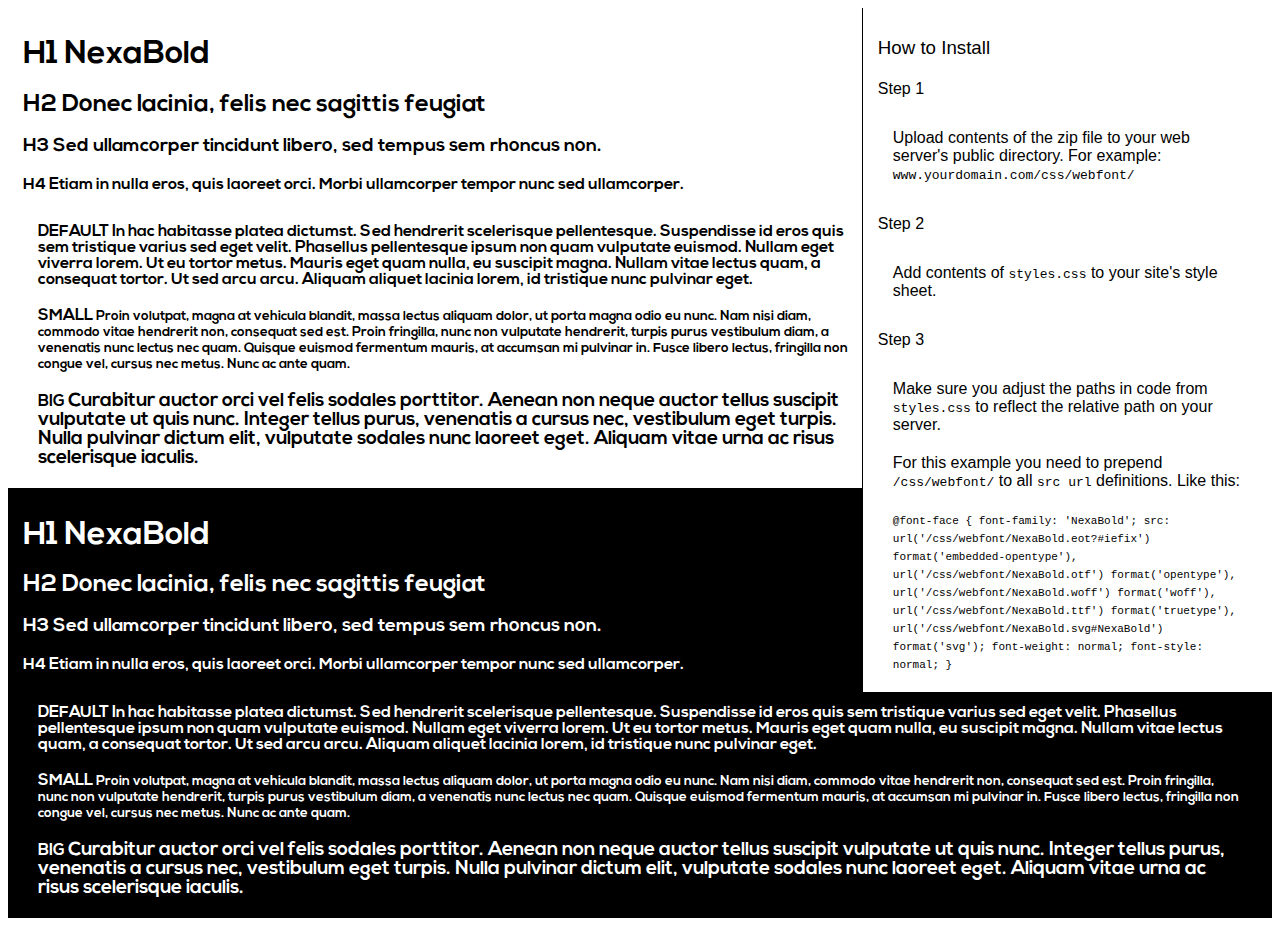
<file: fonts/nexabold/preview.html>
<!DOCTYPE html>
<html>
<head>
<title>
NexaBold
 - Web font preview
</title>
<style type='text/css'>

@font-face {
  font-family: 'NexaBold';
  src: url('NexaBold.eot?#iefix') format('embedded-opentype'),  url('NexaBold.otf')  format('opentype'),
	     url('NexaBold.woff') format('woff'), url('NexaBold.ttf')  format('truetype'), url('NexaBold.svg#NexaBold') format('svg');
  font-weight: normal;
  font-style: normal;
}

body { font-family: 'NexaBold' !important; }
h1, h2, h3, h4 { font-weight: normal; }
.reg { color:black; background:white; }
.inverse { color:white; background:black; }
div { padding: 10px 15px; }
.right { background:white; width:30%; float: right; font-family: sans-serif; border: 1px solid black; border-width: 0 0 1px 1px;}
</style>
</head>
<body>
<div class='right'>
<h3>How to Install</h3>
<h4>Step 1</h4>
<div>
Upload contents of the zip file to your web server's public directory. For example:
<code>www.yourdomain.com/css/webfont/</code>
</div>
<h4>Step 2</h4>
<div>
Add contents of
<code>styles.css</code>
to your site's style sheet.
</div>
<h4>Step 3</h4>
<div>
Make sure you adjust the paths in code from
<code>styles.css</code>
to reflect the relative path on your server.
</div>
<div>
For this example you need to prepend
<code>/css/webfont/</code>
to all
<code>src url</code>
definitions. Like this:
</div>
<div>
<code style='font-size:11px;'>@font-face {
  font-family: 'NexaBold';
  src: url('/css/webfont/NexaBold.eot?#iefix') format('embedded-opentype'),  url('/css/webfont/NexaBold.otf')  format('opentype'),
	     url('/css/webfont/NexaBold.woff') format('woff'), url('/css/webfont/NexaBold.ttf')  format('truetype'), url('/css/webfont/NexaBold.svg#NexaBold') format('svg');
  font-weight: normal;
  font-style: normal;
}</code>
</div>
</div>
<div class='reg'>
<h1>
H1
NexaBold
</h1>
<h2>
H2
Donec lacinia, felis nec sagittis feugiat
</h2>
<h3>
H3
Sed ullamcorper tincidunt libero, sed tempus sem rhoncus non.
</h3>
<h4>
H4
Etiam in nulla eros, quis laoreet orci. Morbi ullamcorper tempor nunc sed ullamcorper.
</h4>
<div>
DEFAULT
In hac habitasse platea dictumst. Sed hendrerit scelerisque pellentesque. Suspendisse id eros quis sem tristique varius sed eget velit. Phasellus pellentesque ipsum non quam vulputate euismod. Nullam eget viverra lorem. Ut eu tortor metus. Mauris eget quam nulla, eu suscipit magna. Nullam vitae lectus quam, a consequat tortor. Ut sed arcu arcu. Aliquam aliquet lacinia lorem, id tristique nunc pulvinar eget.
</div>
<div>
SMALL
<small>
Proin volutpat, magna at vehicula blandit, massa lectus aliquam dolor, ut porta magna odio eu nunc. Nam nisi diam, commodo vitae hendrerit non, consequat sed est. Proin fringilla, nunc non vulputate hendrerit, turpis purus vestibulum diam, a venenatis nunc lectus nec quam. Quisque euismod fermentum mauris, at accumsan mi pulvinar in. Fusce libero lectus, fringilla non congue vel, cursus nec metus. Nunc ac ante quam.
</small>
</div>
<div>
BIG
<big>
Curabitur auctor orci vel felis sodales porttitor. Aenean non neque auctor tellus suscipit vulputate ut quis nunc. Integer tellus purus, venenatis a cursus nec, vestibulum eget turpis. Nulla pulvinar dictum elit, vulputate sodales nunc laoreet eget. Aliquam vitae urna ac risus scelerisque iaculis.
</big>
</div>

</div>
<div class='inverse'>
<h1>
H1
NexaBold
</h1>
<h2>
H2
Donec lacinia, felis nec sagittis feugiat
</h2>
<h3>
H3
Sed ullamcorper tincidunt libero, sed tempus sem rhoncus non.
</h3>
<h4>
H4
Etiam in nulla eros, quis laoreet orci. Morbi ullamcorper tempor nunc sed ullamcorper.
</h4>
<div>
DEFAULT
In hac habitasse platea dictumst. Sed hendrerit scelerisque pellentesque. Suspendisse id eros quis sem tristique varius sed eget velit. Phasellus pellentesque ipsum non quam vulputate euismod. Nullam eget viverra lorem. Ut eu tortor metus. Mauris eget quam nulla, eu suscipit magna. Nullam vitae lectus quam, a consequat tortor. Ut sed arcu arcu. Aliquam aliquet lacinia lorem, id tristique nunc pulvinar eget.
</div>
<div>
SMALL
<small>
Proin volutpat, magna at vehicula blandit, massa lectus aliquam dolor, ut porta magna odio eu nunc. Nam nisi diam, commodo vitae hendrerit non, consequat sed est. Proin fringilla, nunc non vulputate hendrerit, turpis purus vestibulum diam, a venenatis nunc lectus nec quam. Quisque euismod fermentum mauris, at accumsan mi pulvinar in. Fusce libero lectus, fringilla non congue vel, cursus nec metus. Nunc ac ante quam.
</small>
</div>
<div>
BIG
<big>
Curabitur auctor orci vel felis sodales porttitor. Aenean non neque auctor tellus suscipit vulputate ut quis nunc. Integer tellus purus, venenatis a cursus nec, vestibulum eget turpis. Nulla pulvinar dictum elit, vulputate sodales nunc laoreet eget. Aliquam vitae urna ac risus scelerisque iaculis.
</big>
</div>

</div>
</body>
</html>
</file>
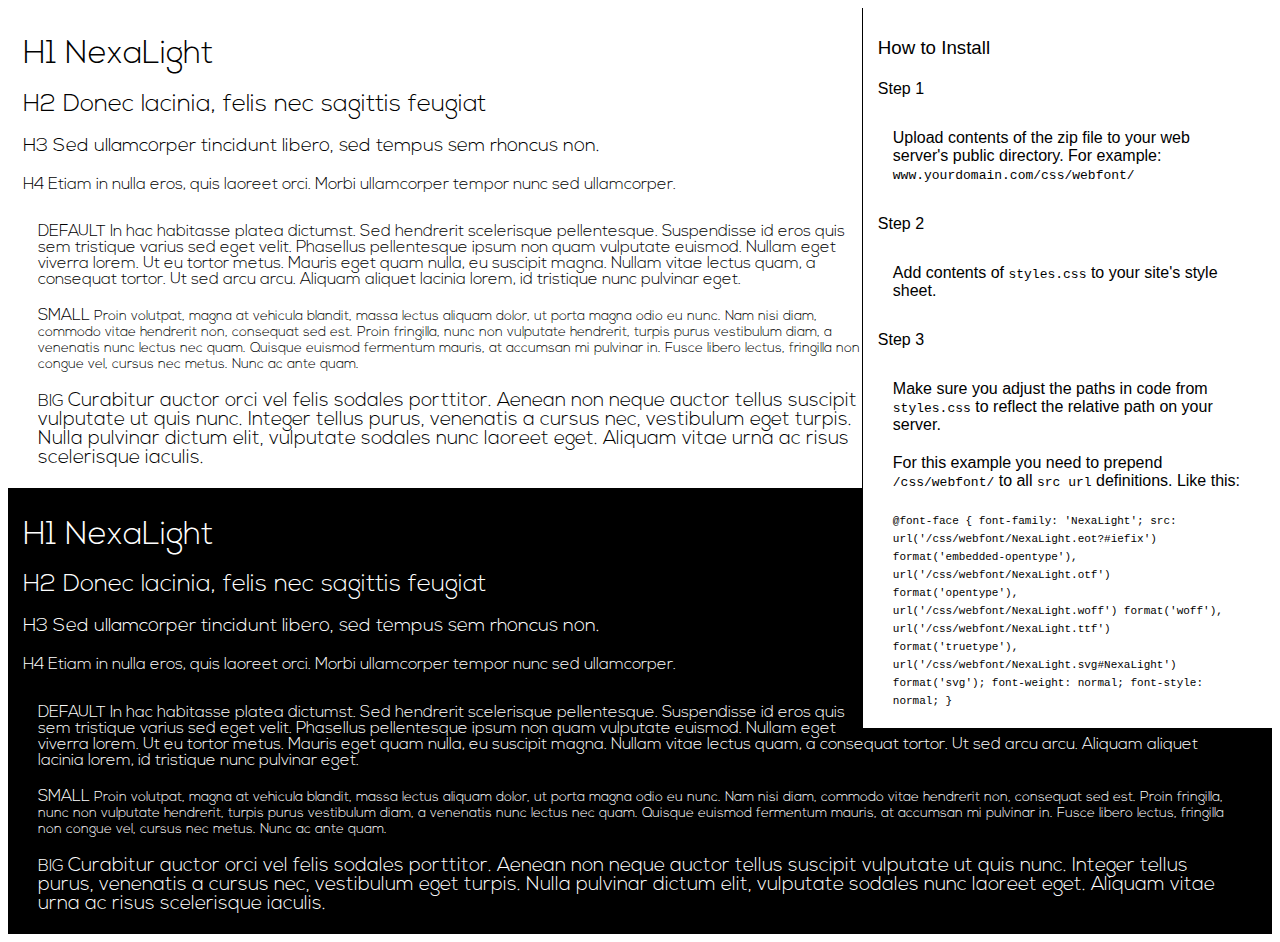
<file: fonts/nexalight/preview.html>
<!DOCTYPE html>
<html>
<head>
<title>
NexaLight
 - Web font preview
</title>
<style type='text/css'>

@font-face {
  font-family: 'NexaLight';
  src: url('NexaLight.eot?#iefix') format('embedded-opentype'),  url('NexaLight.otf')  format('opentype'),
	     url('NexaLight.woff') format('woff'), url('NexaLight.ttf')  format('truetype'), url('NexaLight.svg#NexaLight') format('svg');
  font-weight: normal;
  font-style: normal;
}

body { font-family: 'NexaLight' !important; }
h1, h2, h3, h4 { font-weight: normal; }
.reg { color:black; background:white; }
.inverse { color:white; background:black; }
div { padding: 10px 15px; }
.right { background:white; width:30%; float: right; font-family: sans-serif; border: 1px solid black; border-width: 0 0 1px 1px;}
</style>
</head>
<body>
<div class='right'>
<h3>How to Install</h3>
<h4>Step 1</h4>
<div>
Upload contents of the zip file to your web server's public directory. For example:
<code>www.yourdomain.com/css/webfont/</code>
</div>
<h4>Step 2</h4>
<div>
Add contents of
<code>styles.css</code>
to your site's style sheet.
</div>
<h4>Step 3</h4>
<div>
Make sure you adjust the paths in code from
<code>styles.css</code>
to reflect the relative path on your server.
</div>
<div>
For this example you need to prepend
<code>/css/webfont/</code>
to all
<code>src url</code>
definitions. Like this:
</div>
<div>
<code style='font-size:11px;'>@font-face {
  font-family: 'NexaLight';
  src: url('/css/webfont/NexaLight.eot?#iefix') format('embedded-opentype'),  url('/css/webfont/NexaLight.otf')  format('opentype'),
	     url('/css/webfont/NexaLight.woff') format('woff'), url('/css/webfont/NexaLight.ttf')  format('truetype'), url('/css/webfont/NexaLight.svg#NexaLight') format('svg');
  font-weight: normal;
  font-style: normal;
}</code>
</div>
</div>
<div class='reg'>
<h1>
H1
NexaLight
</h1>
<h2>
H2
Donec lacinia, felis nec sagittis feugiat
</h2>
<h3>
H3
Sed ullamcorper tincidunt libero, sed tempus sem rhoncus non.
</h3>
<h4>
H4
Etiam in nulla eros, quis laoreet orci. Morbi ullamcorper tempor nunc sed ullamcorper.
</h4>
<div>
DEFAULT
In hac habitasse platea dictumst. Sed hendrerit scelerisque pellentesque. Suspendisse id eros quis sem tristique varius sed eget velit. Phasellus pellentesque ipsum non quam vulputate euismod. Nullam eget viverra lorem. Ut eu tortor metus. Mauris eget quam nulla, eu suscipit magna. Nullam vitae lectus quam, a consequat tortor. Ut sed arcu arcu. Aliquam aliquet lacinia lorem, id tristique nunc pulvinar eget.
</div>
<div>
SMALL
<small>
Proin volutpat, magna at vehicula blandit, massa lectus aliquam dolor, ut porta magna odio eu nunc. Nam nisi diam, commodo vitae hendrerit non, consequat sed est. Proin fringilla, nunc non vulputate hendrerit, turpis purus vestibulum diam, a venenatis nunc lectus nec quam. Quisque euismod fermentum mauris, at accumsan mi pulvinar in. Fusce libero lectus, fringilla non congue vel, cursus nec metus. Nunc ac ante quam.
</small>
</div>
<div>
BIG
<big>
Curabitur auctor orci vel felis sodales porttitor. Aenean non neque auctor tellus suscipit vulputate ut quis nunc. Integer tellus purus, venenatis a cursus nec, vestibulum eget turpis. Nulla pulvinar dictum elit, vulputate sodales nunc laoreet eget. Aliquam vitae urna ac risus scelerisque iaculis.
</big>
</div>

</div>
<div class='inverse'>
<h1>
H1
NexaLight
</h1>
<h2>
H2
Donec lacinia, felis nec sagittis feugiat
</h2>
<h3>
H3
Sed ullamcorper tincidunt libero, sed tempus sem rhoncus non.
</h3>
<h4>
H4
Etiam in nulla eros, quis laoreet orci. Morbi ullamcorper tempor nunc sed ullamcorper.
</h4>
<div>
DEFAULT
In hac habitasse platea dictumst. Sed hendrerit scelerisque pellentesque. Suspendisse id eros quis sem tristique varius sed eget velit. Phasellus pellentesque ipsum non quam vulputate euismod. Nullam eget viverra lorem. Ut eu tortor metus. Mauris eget quam nulla, eu suscipit magna. Nullam vitae lectus quam, a consequat tortor. Ut sed arcu arcu. Aliquam aliquet lacinia lorem, id tristique nunc pulvinar eget.
</div>
<div>
SMALL
<small>
Proin volutpat, magna at vehicula blandit, massa lectus aliquam dolor, ut porta magna odio eu nunc. Nam nisi diam, commodo vitae hendrerit non, consequat sed est. Proin fringilla, nunc non vulputate hendrerit, turpis purus vestibulum diam, a venenatis nunc lectus nec quam. Quisque euismod fermentum mauris, at accumsan mi pulvinar in. Fusce libero lectus, fringilla non congue vel, cursus nec metus. Nunc ac ante quam.
</small>
</div>
<div>
BIG
<big>
Curabitur auctor orci vel felis sodales porttitor. Aenean non neque auctor tellus suscipit vulputate ut quis nunc. Integer tellus purus, venenatis a cursus nec, vestibulum eget turpis. Nulla pulvinar dictum elit, vulputate sodales nunc laoreet eget. Aliquam vitae urna ac risus scelerisque iaculis.
</big>
</div>

</div>
</body>
</html>
</file>
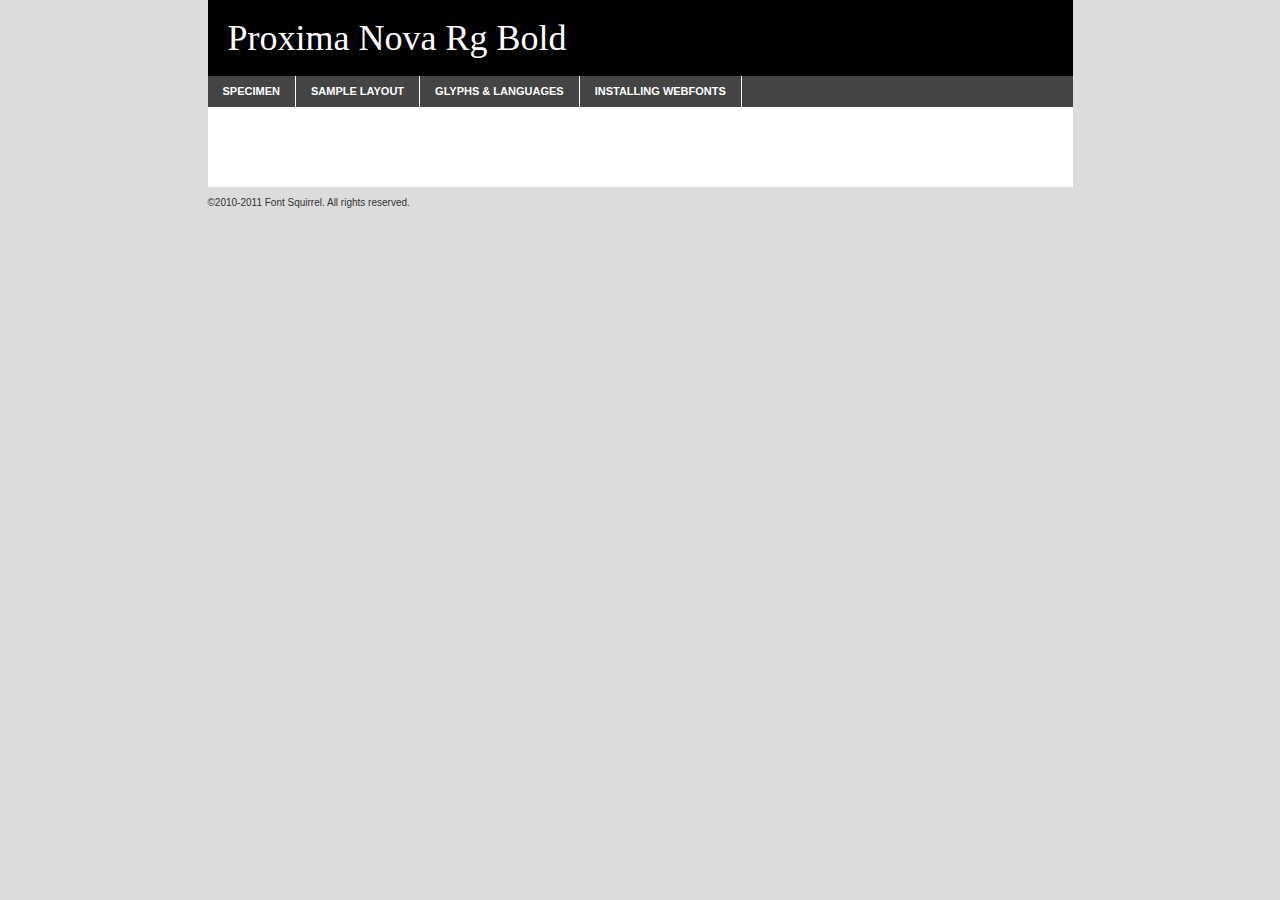
<file: fonts/proximanova/mark_simonson_-_proxima_nova_bold-demo.html>
<!DOCTYPE html PUBLIC "-//W3C//DTD XHTML 1.0 Transitional//EN"
	"http://www.w3.org/TR/xhtml1/DTD/xhtml1-transitional.dtd">

<html xmlns="http://www.w3.org/1999/xhtml" xml:lang="en" lang="en">
<head>
	<meta http-equiv="Content-Type" content="text/html; charset=utf-8" />
	<script src="http://ajax.googleapis.com/ajax/libs/jquery/1.7.2/jquery.min.js" type="text/javascript" charset="utf-8"></script>
	<script src="specimen_files/easytabs.js" type="text/javascript" charset="utf-8"></script>
	<link rel="stylesheet" href="specimen_files/specimen_stylesheet.css" type="text/css" charset="utf-8" />
	<link rel="stylesheet" href="stylesheet.css" type="text/css" charset="utf-8" />

	<style type="text/css">
					body{
				font-family: 'proxima_nova_rgbold';
							}
		</style>

	<title>Proxima Nova Rg Bold Specimen</title>
	
	
	<script type="text/javascript" charset="utf-8">
		$(document).ready(function() {
			$('#container').easyTabs({defaultContent:1});
		});
	</script>
</head>

<body>
<div id="container">
	<div id="header">
		Proxima Nova Rg Bold	</div>
	<ul class="tabs">
		<li><a href="#specimen">Specimen</a></li>
		<li><a href="#layout">Sample Layout</a></li>
				<li><a href="#glyphs">Glyphs &amp; Languages</a></li>
		<li><a href="#installing">Installing Webfonts</a></li>
		
	</ul>
	
	<div id="main_content">

		
			<div id="specimen">
		
				<div class="section">
					<div class="grid12 firstcol">
						<div class="huge">AaBb</div>
					</div>
				</div>
		
				<div class="section">
					<div class="glyph_range">A&#x200B;B&#x200b;C&#x200b;D&#x200b;E&#x200b;F&#x200b;G&#x200b;H&#x200b;I&#x200b;J&#x200b;K&#x200b;L&#x200b;M&#x200b;N&#x200b;O&#x200b;P&#x200b;Q&#x200b;R&#x200b;S&#x200b;T&#x200b;U&#x200b;V&#x200b;W&#x200b;X&#x200b;Y&#x200b;Z&#x200b;a&#x200b;b&#x200b;c&#x200b;d&#x200b;e&#x200b;f&#x200b;g&#x200b;h&#x200b;i&#x200b;j&#x200b;k&#x200b;l&#x200b;m&#x200b;n&#x200b;o&#x200b;p&#x200b;q&#x200b;r&#x200b;s&#x200b;t&#x200b;u&#x200b;v&#x200b;w&#x200b;x&#x200b;y&#x200b;z&#x200b;1&#x200b;2&#x200b;3&#x200b;4&#x200b;5&#x200b;6&#x200b;7&#x200b;8&#x200b;9&#x200b;0&#x200b;&amp;&#x200b;.&#x200b;,&#x200b;?&#x200b;!&#x200b;&#64;&#x200b;(&#x200b;)&#x200b;#&#x200b;$&#x200b;%&#x200b;*&#x200b;+&#x200b;-&#x200b;=&#x200b;:&#x200b;;</div>
				</div>
				<div class="section">
					<div class="grid12 firstcol">
						<table class="sample_table">
							<tr><td>10</td><td class="size10">abcdefghijklmnopqrstuvwxyzABCDEFGHIJKLMNOPQRSTUVWXYZ0123456789abcdefghijklmnopqrstuvwxyzABCDEFGHIJKLMNOPQRSTUVWXYZ0123456789abcdefghijklmnopqrstuvwxyzABCDEFGHIJKLMNOPQRSTUVWXYZ</td></tr>
							<tr><td>11</td><td class="size11">abcdefghijklmnopqrstuvwxyzABCDEFGHIJKLMNOPQRSTUVWXYZ0123456789abcdefghijklmnopqrstuvwxyzABCDEFGHIJKLMNOPQRSTUVWXYZ0123456789abcdefghijklmnopqrstuvwxyzABCDEFGHIJKLMNOPQRSTUVWXYZ</td></tr>
							<tr><td>12</td><td class="size12">abcdefghijklmnopqrstuvwxyzABCDEFGHIJKLMNOPQRSTUVWXYZ0123456789abcdefghijklmnopqrstuvwxyzABCDEFGHIJKLMNOPQRSTUVWXYZ0123456789abcdefghijklmnopqrstuvwxyzABCDEFGHIJKLMNOPQRSTUVWXYZ</td></tr>
							<tr><td>13</td><td class="size13">abcdefghijklmnopqrstuvwxyzABCDEFGHIJKLMNOPQRSTUVWXYZ0123456789abcdefghijklmnopqrstuvwxyzABCDEFGHIJKLMNOPQRSTUVWXYZ0123456789abcdefghijklmnopqrstuvwxyzABCDEFGHIJKLMNOPQRSTUVWXYZ</td></tr>
							<tr><td>14</td><td class="size14">abcdefghijklmnopqrstuvwxyzABCDEFGHIJKLMNOPQRSTUVWXYZ0123456789abcdefghijklmnopqrstuvwxyzABCDEFGHIJKLMNOPQRSTUVWXYZ0123456789abcdefghijklmnopqrstuvwxyzABCDEFGHIJKLMNOPQRSTUVWXYZ</td></tr>
							<tr><td>16</td><td class="size16">abcdefghijklmnopqrstuvwxyzABCDEFGHIJKLMNOPQRSTUVWXYZ0123456789abcdefghijklmnopqrstuvwxyzABCDEFGHIJKLMNOPQRSTUVWXYZ</td></tr>
							<tr><td>18</td><td class="size18">abcdefghijklmnopqrstuvwxyzABCDEFGHIJKLMNOPQRSTUVWXYZ0123456789abcdefghijklmnopqrstuvwxyzABCDEFGHIJKLMNOPQRSTUVWXYZ</td></tr>
							<tr><td>20</td><td class="size20">abcdefghijklmnopqrstuvwxyzABCDEFGHIJKLMNOPQRSTUVWXYZ0123456789abcdefghijklmnopqrstuvwxyzABCDEFGHIJKLMNOPQRSTUVWXYZ</td></tr>
							<tr><td>24</td><td class="size24">abcdefghijklmnopqrstuvwxyzABCDEFGHIJKLMNOPQRSTUVWXYZ0123456789abcdefghijklmnopqrstuvwxyzABCDEFGHIJKLMNOPQRSTUVWXYZ</td></tr>
							<tr><td>30</td><td class="size30">abcdefghijklmnopqrstuvwxyzABCDEFGHIJKLMNOPQRSTUVWXYZ0123456789abcdefghijklmnopqrstuvwxyzABCDEFGHIJKLMNOPQRSTUVWXYZ</td></tr>
							<tr><td>36</td><td class="size36">abcdefghijklmnopqrstuvwxyzABCDEFGHIJKLMNOPQRSTUVWXYZ0123456789abcdefghijklmnopqrstuvwxyzABCDEFGHIJKLMNOPQRSTUVWXYZ</td></tr>
							<tr><td>48</td><td class="size48">abcdefghijklmnopqrstuvwxyzABCDEFGHIJKLMNOPQRSTUVWXYZ0123456789abcdefghijklmnopqrstuvwxyzABCDEFGHIJKLMNOPQRSTUVWXYZ</td></tr>
							<tr><td>60</td><td class="size60">abcdefghijklmnopqrstuvwxyzABCDEFGHIJKLMNOPQRSTUVWXYZ0123456789abcdefghijklmnopqrstuvwxyzABCDEFGHIJKLMNOPQRSTUVWXYZ</td></tr>
							<tr><td>72</td><td class="size72">abcdefghijklmnopqrstuvwxyzABCDEFGHIJKLMNOPQRSTUVWXYZ0123456789abcdefghijklmnopqrstuvwxyzABCDEFGHIJKLMNOPQRSTUVWXYZ</td></tr>
							<tr><td>90</td><td class="size90">abcdefghijklmnopqrstuvwxyzABCDEFGHIJKLMNOPQRSTUVWXYZ0123456789abcdefghijklmnopqrstuvwxyzABCDEFGHIJKLMNOPQRSTUVWXYZ</td></tr>
						</table>
				
					</div>
			
				</div>
		
		
		
								<div class="section" id="bodycomparison">


										<div id="xheight">
				<div class="fontbody">&#x25FC;&#x25FC;&#x25FC;&#x25FC;&#x25FC;&#x25FC;&#x25FC;&#x25FC;&#x25FC;&#x25FC;&#x25FC;&#x25FC;&#x25FC;&#x25FC;&#x25FC;&#x25FC;&#x25FC;&#x25FC;&#x25FC;&#x25FC;&#x25FC;&#x25FC;&#x25FC;&#x25FC;&#x25FC;&#x25FC;&#x25FC;&#x25FC;&#x25FC;&#x25FC;&#x25FC;&#x25FC;&#x25FC;&#x25FC;&#x25FC;&#x25FC;&#x25FC;&#x25FC;&#x25FC;&#x25FC;&#x25FC;&#x25FC;&#x25FC;&#x25FC;&#x25FC;&#x25FC;&#x25FC;&#x25FC;&#x25FC;&#x25FC;&#x25FC;&#x25FC;&#x25FC;&#x25FC;&#x25FC;&#x25FC;&#x25FC;&#x25FC;&#x25FC;&#x25FC;&#x25FC;&#x25FC;&#x25FC;&#x25FC;&#x25FC;&#x25FC;&#x25FC;&#x25FC;&#x25FC;&#x25FC;&#x25FC;&#x25FC;&#x25FC;&#x25FC;&#x25FC;&#x25FC;&#x25FC;&#x25FC;&#x25FC;&#x25FC;&#x25FC;&#x25FC;&#x25FC;&#x25FC;&#x25FC;&#x25FC;&#x25FC;&#x25FC;&#x25FC;&#x25FC;&#x25FC;&#x25FC;&#x25FC;&#x25FC;&#x25FC;&#x25FC;&#x25FC;&#x25FC;&#x25FC;body</div><div class="arialbody">body</div><div class="verdanabody">body</div><div class="georgiabody">body</div></div>
										<div class="fontbody" style="z-index:1">
											body<span>Proxima Nova Rg Bold</span>
										</div>
										<div class="arialbody" style="z-index:1">
											body<span>Arial</span>
										</div>
										<div class="verdanabody" style="z-index:1">
											body<span>Verdana</span>
										</div>
										<div class="georgiabody" style="z-index:1">
											body<span>Georgia</span>
										</div>



								</div>
		
		
				<div class="section psample psample_row1" id="">
					
					<div class="grid2 firstcol">
						<p class="size10"><span>10.</span>Aenean lacinia bibendum nulla sed consectetur. Fusce dapibus, tellus ac cursus commodo, tortor mauris condimentum nibh, ut fermentum massa justo sit amet risus. Nullam id dolor id nibh ultricies vehicula ut id elit. Cum sociis natoque penatibus et magnis dis parturient montes, nascetur ridiculus mus. Nulla vitae elit libero, a pharetra augue.</p>
			
					</div>
					<div class="grid3">
						<p class="size11"><span>11.</span>Aenean lacinia bibendum nulla sed consectetur. Fusce dapibus, tellus ac cursus commodo, tortor mauris condimentum nibh, ut fermentum massa justo sit amet risus. Nullam id dolor id nibh ultricies vehicula ut id elit. Cum sociis natoque penatibus et magnis dis parturient montes, nascetur ridiculus mus. Nulla vitae elit libero, a pharetra augue.</p>
			
					</div>
					<div class="grid3">
						<p class="size12"><span>12.</span>Aenean lacinia bibendum nulla sed consectetur. Fusce dapibus, tellus ac cursus commodo, tortor mauris condimentum nibh, ut fermentum massa justo sit amet risus. Nullam id dolor id nibh ultricies vehicula ut id elit. Cum sociis natoque penatibus et magnis dis parturient montes, nascetur ridiculus mus. Nulla vitae elit libero, a pharetra augue.</p>
			
					</div>
					<div class="grid4">
						<p class="size13"><span>13.</span>Aenean lacinia bibendum nulla sed consectetur. Fusce dapibus, tellus ac cursus commodo, tortor mauris condimentum nibh, ut fermentum massa justo sit amet risus. Nullam id dolor id nibh ultricies vehicula ut id elit. Cum sociis natoque penatibus et magnis dis parturient montes, nascetur ridiculus mus. Nulla vitae elit libero, a pharetra augue.</p>
			
					</div>
					<div class="white_blend"></div>
					
				</div>
				<div class="section psample psample_row2" id="">
					<div class="grid3 firstcol">
						<p class="size14"><span>14.</span>Aenean lacinia bibendum nulla sed consectetur. Fusce dapibus, tellus ac cursus commodo, tortor mauris condimentum nibh, ut fermentum massa justo sit amet risus. Nullam id dolor id nibh ultricies vehicula ut id elit. Cum sociis natoque penatibus et magnis dis parturient montes, nascetur ridiculus mus. Nulla vitae elit libero, a pharetra augue.</p>
			
					</div>
					<div class="grid4">
						<p class="size16"><span>16.</span>Aenean lacinia bibendum nulla sed consectetur. Fusce dapibus, tellus ac cursus commodo, tortor mauris condimentum nibh, ut fermentum massa justo sit amet risus. Nullam id dolor id nibh ultricies vehicula ut id elit. Cum sociis natoque penatibus et magnis dis parturient montes, nascetur ridiculus mus. Nulla vitae elit libero, a pharetra augue.</p>
			
					</div>
					<div class="grid5">
						<p class="size18"><span>18.</span>Aenean lacinia bibendum nulla sed consectetur. Fusce dapibus, tellus ac cursus commodo, tortor mauris condimentum nibh, ut fermentum massa justo sit amet risus. Nullam id dolor id nibh ultricies vehicula ut id elit. Cum sociis natoque penatibus et magnis dis parturient montes, nascetur ridiculus mus. Nulla vitae elit libero, a pharetra augue.</p>
			
					</div>

					<div class="white_blend"></div>

				</div>
				
				<div class="section psample psample_row3" id="">
					<div class="grid5 firstcol">
						<p class="size20"><span>20.</span>Aenean lacinia bibendum nulla sed consectetur. Fusce dapibus, tellus ac cursus commodo, tortor mauris condimentum nibh, ut fermentum massa justo sit amet risus. Nullam id dolor id nibh ultricies vehicula ut id elit. Cum sociis natoque penatibus et magnis dis parturient montes, nascetur ridiculus mus. Nulla vitae elit libero, a pharetra augue.</p>
					</div>
					<div class="grid7">
						<p class="size24"><span>24.</span>Aenean lacinia bibendum nulla sed consectetur. Fusce dapibus, tellus ac cursus commodo, tortor mauris condimentum nibh, ut fermentum massa justo sit amet risus. Nullam id dolor id nibh ultricies vehicula ut id elit. Cum sociis natoque penatibus et magnis dis parturient montes, nascetur ridiculus mus. Nulla vitae elit libero, a pharetra augue.</p>
					</div>
					
					<div class="white_blend"></div>
					
				</div>
				
				<div class="section psample psample_row4" id="">
					<div class="grid12 firstcol">
						<p class="size30"><span>30.</span>Aenean lacinia bibendum nulla sed consectetur. Fusce dapibus, tellus ac cursus commodo, tortor mauris condimentum nibh, ut fermentum massa justo sit amet risus. Nullam id dolor id nibh ultricies vehicula ut id elit. Cum sociis natoque penatibus et magnis dis parturient montes, nascetur ridiculus mus. Nulla vitae elit libero, a pharetra augue.</p>
					</div>
					<div class="white_blend"></div>
					
				</div>
				
				
				
				<div class="section psample psample_row1 fullreverse">
					<div class="grid2 firstcol">
						<p class="size10"><span>10.</span>Aenean lacinia bibendum nulla sed consectetur. Fusce dapibus, tellus ac cursus commodo, tortor mauris condimentum nibh, ut fermentum massa justo sit amet risus. Nullam id dolor id nibh ultricies vehicula ut id elit. Cum sociis natoque penatibus et magnis dis parturient montes, nascetur ridiculus mus. Nulla vitae elit libero, a pharetra augue.</p>
			
					</div>
					<div class="grid3">
						<p class="size11"><span>11.</span>Aenean lacinia bibendum nulla sed consectetur. Fusce dapibus, tellus ac cursus commodo, tortor mauris condimentum nibh, ut fermentum massa justo sit amet risus. Nullam id dolor id nibh ultricies vehicula ut id elit. Cum sociis natoque penatibus et magnis dis parturient montes, nascetur ridiculus mus. Nulla vitae elit libero, a pharetra augue.</p>
			
					</div>
					<div class="grid3">
						<p class="size12"><span>12.</span>Aenean lacinia bibendum nulla sed consectetur. Fusce dapibus, tellus ac cursus commodo, tortor mauris condimentum nibh, ut fermentum massa justo sit amet risus. Nullam id dolor id nibh ultricies vehicula ut id elit. Cum sociis natoque penatibus et magnis dis parturient montes, nascetur ridiculus mus. Nulla vitae elit libero, a pharetra augue.</p>
			
					</div>
					<div class="grid4">
						<p class="size13"><span>13.</span>Aenean lacinia bibendum nulla sed consectetur. Fusce dapibus, tellus ac cursus commodo, tortor mauris condimentum nibh, ut fermentum massa justo sit amet risus. Nullam id dolor id nibh ultricies vehicula ut id elit. Cum sociis natoque penatibus et magnis dis parturient montes, nascetur ridiculus mus. Nulla vitae elit libero, a pharetra augue.</p>
			
					</div>
					<div class="black_blend"></div>
					
				</div>
				
				<div class="section psample psample_row2 fullreverse">
					<div class="grid3 firstcol">
						<p class="size14"><span>14.</span>Aenean lacinia bibendum nulla sed consectetur. Fusce dapibus, tellus ac cursus commodo, tortor mauris condimentum nibh, ut fermentum massa justo sit amet risus. Nullam id dolor id nibh ultricies vehicula ut id elit. Cum sociis natoque penatibus et magnis dis parturient montes, nascetur ridiculus mus. Nulla vitae elit libero, a pharetra augue.</p>
			
					</div>
					<div class="grid4">
						<p class="size16"><span>16.</span>Aenean lacinia bibendum nulla sed consectetur. Fusce dapibus, tellus ac cursus commodo, tortor mauris condimentum nibh, ut fermentum massa justo sit amet risus. Nullam id dolor id nibh ultricies vehicula ut id elit. Cum sociis natoque penatibus et magnis dis parturient montes, nascetur ridiculus mus. Nulla vitae elit libero, a pharetra augue.</p>
			
					</div>
					<div class="grid5">
						<p class="size18"><span>18.</span>Aenean lacinia bibendum nulla sed consectetur. Fusce dapibus, tellus ac cursus commodo, tortor mauris condimentum nibh, ut fermentum massa justo sit amet risus. Nullam id dolor id nibh ultricies vehicula ut id elit. Cum sociis natoque penatibus et magnis dis parturient montes, nascetur ridiculus mus. Nulla vitae elit libero, a pharetra augue.</p>
			
					</div>
					<div class="black_blend"></div>

				</div>
				
				<div class="section psample fullreverse psample_row3" id="">
					<div class="grid5 firstcol">
						<p class="size20"><span>20.</span>Aenean lacinia bibendum nulla sed consectetur. Fusce dapibus, tellus ac cursus commodo, tortor mauris condimentum nibh, ut fermentum massa justo sit amet risus. Nullam id dolor id nibh ultricies vehicula ut id elit. Cum sociis natoque penatibus et magnis dis parturient montes, nascetur ridiculus mus. Nulla vitae elit libero, a pharetra augue.</p>
					</div>
					<div class="grid7">
						<p class="size24"><span>24.</span>Aenean lacinia bibendum nulla sed consectetur. Fusce dapibus, tellus ac cursus commodo, tortor mauris condimentum nibh, ut fermentum massa justo sit amet risus. Nullam id dolor id nibh ultricies vehicula ut id elit. Cum sociis natoque penatibus et magnis dis parturient montes, nascetur ridiculus mus. Nulla vitae elit libero, a pharetra augue.</p>
					</div>
					
					<div class="black_blend"></div>
					
				</div>
				
				<div class="section psample fullreverse psample_row4" id="" style="border-bottom: 20px #000 solid;">
					<div class="grid12 firstcol">
						<p class="size30"><span>30.</span>Aenean lacinia bibendum nulla sed consectetur. Fusce dapibus, tellus ac cursus commodo, tortor mauris condimentum nibh, ut fermentum massa justo sit amet risus. Nullam id dolor id nibh ultricies vehicula ut id elit. Cum sociis natoque penatibus et magnis dis parturient montes, nascetur ridiculus mus. Nulla vitae elit libero, a pharetra augue.</p>
					</div>
					<div class="black_blend"></div>
					
				</div>
				
				
				
				
			</div>
			
			<div id="layout">
				
				<div class="section">
					
					<div class="grid12 firstcol">
						<h1>Lorem Ipsum Dolor</h1>
						<h2>Etiam porta sem malesuada magna mollis euismod</h2>
						
						<p class="byline">By <a href="#link">Aenean Lacinia</a></p>
					</div>
				</div>
				<div class="section">
					<div class="grid8 firstcol">
						<p class="large">Donec sed odio dui. Morbi leo risus, porta ac consectetur ac, vestibulum at eros. Fusce dapibus, tellus ac cursus commodo, tortor mauris condimentum nibh, ut fermentum massa justo sit amet risus. </p>

						
						<h3>Pellentesque ornare sem</h3>

						<p>Maecenas sed diam eget risus varius blandit sit amet non magna. Maecenas faucibus mollis interdum. Donec ullamcorper nulla non metus auctor fringilla. Nullam id dolor id nibh ultricies vehicula ut id elit. Nullam id dolor id nibh ultricies vehicula ut id elit. </p>

						<p>Aenean eu leo quam. Pellentesque ornare sem lacinia quam venenatis vestibulum. Lorem ipsum dolor sit amet, consectetur adipiscing elit. Cum sociis natoque penatibus et magnis dis parturient montes, nascetur ridiculus mus. </p>

						<p>Nulla vitae elit libero, a pharetra augue. Praesent commodo cursus magna, vel scelerisque nisl consectetur et. Aenean lacinia bibendum nulla sed consectetur. </p>

						<p>Nullam quis risus eget urna mollis ornare vel eu leo. Nullam quis risus eget urna mollis ornare vel eu leo. Maecenas sed diam eget risus varius blandit sit amet non magna. Donec ullamcorper nulla non metus auctor fringilla. </p>

						<h3>Cras mattis consectetur</h3>

						<p>Aenean eu leo quam. Pellentesque ornare sem lacinia quam venenatis vestibulum. Aenean lacinia bibendum nulla sed consectetur. Integer posuere erat a ante venenatis dapibus posuere velit aliquet. Cras mattis consectetur purus sit amet fermentum. </p>

						<p>Nullam id dolor id nibh ultricies vehicula ut id elit. Nullam quis risus eget urna mollis ornare vel eu leo. Cras mattis consectetur purus sit amet fermentum.</p>
					</div>
					
					<div class="grid4 sidebar">
						
						<div class="box reverse">
							<p class="last">Nullam quis risus eget urna mollis ornare vel eu leo. Donec ullamcorper nulla non metus auctor fringilla. Cras mattis consectetur purus sit amet fermentum. Sed posuere consectetur est at lobortis. Lorem ipsum dolor sit amet, consectetur adipiscing elit. </p>
						</div>
						
						<p class="caption">Maecenas sed diam eget risus varius.</p>

						<p>Vestibulum id ligula porta felis euismod semper. Integer posuere erat a ante venenatis dapibus posuere velit aliquet. Vestibulum id ligula porta felis euismod semper. Sed posuere consectetur est at lobortis. Maecenas sed diam eget risus varius blandit sit amet non magna. Fusce dapibus, tellus ac cursus commodo, tortor mauris condimentum nibh, ut fermentum massa justo sit amet risus. </p>

					

						<p>Duis mollis, est non commodo luctus, nisi erat porttitor ligula, eget lacinia odio sem nec elit. Aenean lacinia bibendum nulla sed consectetur. Vivamus sagittis lacus vel augue laoreet rutrum faucibus dolor auctor. Aenean lacinia bibendum nulla sed consectetur. Nullam quis risus eget urna mollis ornare vel eu leo. </p>

						<p>Praesent commodo cursus magna, vel scelerisque nisl consectetur et. Donec ullamcorper nulla non metus auctor fringilla. Maecenas faucibus mollis interdum. Fusce dapibus, tellus ac cursus commodo, tortor mauris condimentum nibh, ut fermentum massa justo sit amet risus. </p>

					</div>
				</div>
				
			</div>


			



		<div id="glyphs">
			<div class="section">
				<div class="grid12 firstcol">
			
				<h1>Language Support</h1>
				<p>The subset of Proxima Nova Rg Bold in this kit supports the following languages:<br />
			
					Albanian, Basque, Breton, Chamorro, Danish, Dutch, English, Faroese, Finnish, French, Frisian, Galician, German, Icelandic, Italian, Malagasy, Norwegian, Portuguese, Spanish, Swedish				</p>
				<h1>Glyph Chart</h1>
				<p>The subset of Proxima Nova Rg Bold in this kit includes all the glyphs listed below. Unicode entities are included above each glyph to help you insert individual characters into your layout.</p>
				<div id="glyph_chart">
			
																														 <div><p>&amp;#13;</p>&#13;</div>
																				 <div><p>&amp;#32;</p>&#32;</div>
																				 <div><p>&amp;#33;</p>&#33;</div>
																				 <div><p>&amp;#34;</p>&#34;</div>
																				 <div><p>&amp;#35;</p>&#35;</div>
																				 <div><p>&amp;#36;</p>&#36;</div>
																				 <div><p>&amp;#37;</p>&#37;</div>
																				 <div><p>&amp;#38;</p>&#38;</div>
																				 <div><p>&amp;#39;</p>&#39;</div>
																				 <div><p>&amp;#40;</p>&#40;</div>
																				 <div><p>&amp;#41;</p>&#41;</div>
																				 <div><p>&amp;#42;</p>&#42;</div>
																				 <div><p>&amp;#43;</p>&#43;</div>
																				 <div><p>&amp;#44;</p>&#44;</div>
																				 <div><p>&amp;#45;</p>&#45;</div>
																				 <div><p>&amp;#46;</p>&#46;</div>
																				 <div><p>&amp;#47;</p>&#47;</div>
																				 <div><p>&amp;#48;</p>&#48;</div>
																				 <div><p>&amp;#49;</p>&#49;</div>
																				 <div><p>&amp;#50;</p>&#50;</div>
																				 <div><p>&amp;#51;</p>&#51;</div>
																				 <div><p>&amp;#52;</p>&#52;</div>
																				 <div><p>&amp;#53;</p>&#53;</div>
																				 <div><p>&amp;#54;</p>&#54;</div>
																				 <div><p>&amp;#55;</p>&#55;</div>
																				 <div><p>&amp;#56;</p>&#56;</div>
																				 <div><p>&amp;#57;</p>&#57;</div>
																				 <div><p>&amp;#58;</p>&#58;</div>
																				 <div><p>&amp;#59;</p>&#59;</div>
																				 <div><p>&amp;#60;</p>&#60;</div>
																				 <div><p>&amp;#61;</p>&#61;</div>
																				 <div><p>&amp;#62;</p>&#62;</div>
																				 <div><p>&amp;#63;</p>&#63;</div>
																				 <div><p>&amp;#64;</p>&#64;</div>
																				 <div><p>&amp;#65;</p>&#65;</div>
																				 <div><p>&amp;#66;</p>&#66;</div>
																				 <div><p>&amp;#67;</p>&#67;</div>
																				 <div><p>&amp;#68;</p>&#68;</div>
																				 <div><p>&amp;#69;</p>&#69;</div>
																				 <div><p>&amp;#70;</p>&#70;</div>
																				 <div><p>&amp;#71;</p>&#71;</div>
																				 <div><p>&amp;#72;</p>&#72;</div>
																				 <div><p>&amp;#73;</p>&#73;</div>
																				 <div><p>&amp;#74;</p>&#74;</div>
																				 <div><p>&amp;#75;</p>&#75;</div>
																				 <div><p>&amp;#76;</p>&#76;</div>
																				 <div><p>&amp;#77;</p>&#77;</div>
																				 <div><p>&amp;#78;</p>&#78;</div>
																				 <div><p>&amp;#79;</p>&#79;</div>
																				 <div><p>&amp;#80;</p>&#80;</div>
																				 <div><p>&amp;#81;</p>&#81;</div>
																				 <div><p>&amp;#82;</p>&#82;</div>
																				 <div><p>&amp;#83;</p>&#83;</div>
																				 <div><p>&amp;#84;</p>&#84;</div>
																				 <div><p>&amp;#85;</p>&#85;</div>
																				 <div><p>&amp;#86;</p>&#86;</div>
																				 <div><p>&amp;#87;</p>&#87;</div>
																				 <div><p>&amp;#88;</p>&#88;</div>
																				 <div><p>&amp;#89;</p>&#89;</div>
																				 <div><p>&amp;#90;</p>&#90;</div>
																				 <div><p>&amp;#91;</p>&#91;</div>
																				 <div><p>&amp;#92;</p>&#92;</div>
																				 <div><p>&amp;#93;</p>&#93;</div>
																				 <div><p>&amp;#94;</p>&#94;</div>
																				 <div><p>&amp;#95;</p>&#95;</div>
																				 <div><p>&amp;#96;</p>&#96;</div>
																				 <div><p>&amp;#97;</p>&#97;</div>
																				 <div><p>&amp;#98;</p>&#98;</div>
																				 <div><p>&amp;#99;</p>&#99;</div>
																				 <div><p>&amp;#100;</p>&#100;</div>
																				 <div><p>&amp;#101;</p>&#101;</div>
																				 <div><p>&amp;#102;</p>&#102;</div>
																				 <div><p>&amp;#103;</p>&#103;</div>
																				 <div><p>&amp;#104;</p>&#104;</div>
																				 <div><p>&amp;#105;</p>&#105;</div>
																				 <div><p>&amp;#106;</p>&#106;</div>
																				 <div><p>&amp;#107;</p>&#107;</div>
																				 <div><p>&amp;#108;</p>&#108;</div>
																				 <div><p>&amp;#109;</p>&#109;</div>
																				 <div><p>&amp;#110;</p>&#110;</div>
																				 <div><p>&amp;#111;</p>&#111;</div>
																				 <div><p>&amp;#112;</p>&#112;</div>
																				 <div><p>&amp;#113;</p>&#113;</div>
																				 <div><p>&amp;#114;</p>&#114;</div>
																				 <div><p>&amp;#115;</p>&#115;</div>
																				 <div><p>&amp;#116;</p>&#116;</div>
																				 <div><p>&amp;#117;</p>&#117;</div>
																				 <div><p>&amp;#118;</p>&#118;</div>
																				 <div><p>&amp;#119;</p>&#119;</div>
																				 <div><p>&amp;#120;</p>&#120;</div>
																				 <div><p>&amp;#121;</p>&#121;</div>
																				 <div><p>&amp;#122;</p>&#122;</div>
																				 <div><p>&amp;#123;</p>&#123;</div>
																				 <div><p>&amp;#124;</p>&#124;</div>
																				 <div><p>&amp;#125;</p>&#125;</div>
																				 <div><p>&amp;#126;</p>&#126;</div>
																				 <div><p>&amp;#160;</p>&#160;</div>
																				 <div><p>&amp;#161;</p>&#161;</div>
																				 <div><p>&amp;#162;</p>&#162;</div>
																				 <div><p>&amp;#163;</p>&#163;</div>
																				 <div><p>&amp;#164;</p>&#164;</div>
																				 <div><p>&amp;#165;</p>&#165;</div>
																				 <div><p>&amp;#166;</p>&#166;</div>
																				 <div><p>&amp;#167;</p>&#167;</div>
																				 <div><p>&amp;#168;</p>&#168;</div>
																				 <div><p>&amp;#169;</p>&#169;</div>
																				 <div><p>&amp;#170;</p>&#170;</div>
																				 <div><p>&amp;#171;</p>&#171;</div>
																				 <div><p>&amp;#172;</p>&#172;</div>
																				 <div><p>&amp;#173;</p>&#173;</div>
																				 <div><p>&amp;#174;</p>&#174;</div>
																				 <div><p>&amp;#175;</p>&#175;</div>
																				 <div><p>&amp;#176;</p>&#176;</div>
																				 <div><p>&amp;#177;</p>&#177;</div>
																				 <div><p>&amp;#178;</p>&#178;</div>
																				 <div><p>&amp;#179;</p>&#179;</div>
																				 <div><p>&amp;#180;</p>&#180;</div>
																				 <div><p>&amp;#181;</p>&#181;</div>
																				 <div><p>&amp;#182;</p>&#182;</div>
																				 <div><p>&amp;#183;</p>&#183;</div>
																				 <div><p>&amp;#184;</p>&#184;</div>
																				 <div><p>&amp;#185;</p>&#185;</div>
																				 <div><p>&amp;#186;</p>&#186;</div>
																				 <div><p>&amp;#187;</p>&#187;</div>
																				 <div><p>&amp;#188;</p>&#188;</div>
																				 <div><p>&amp;#189;</p>&#189;</div>
																				 <div><p>&amp;#190;</p>&#190;</div>
																				 <div><p>&amp;#191;</p>&#191;</div>
																				 <div><p>&amp;#192;</p>&#192;</div>
																				 <div><p>&amp;#193;</p>&#193;</div>
																				 <div><p>&amp;#194;</p>&#194;</div>
																				 <div><p>&amp;#195;</p>&#195;</div>
																				 <div><p>&amp;#196;</p>&#196;</div>
																				 <div><p>&amp;#197;</p>&#197;</div>
																				 <div><p>&amp;#198;</p>&#198;</div>
																				 <div><p>&amp;#199;</p>&#199;</div>
																				 <div><p>&amp;#200;</p>&#200;</div>
																				 <div><p>&amp;#201;</p>&#201;</div>
																				 <div><p>&amp;#202;</p>&#202;</div>
																				 <div><p>&amp;#203;</p>&#203;</div>
																				 <div><p>&amp;#204;</p>&#204;</div>
																				 <div><p>&amp;#205;</p>&#205;</div>
																				 <div><p>&amp;#206;</p>&#206;</div>
																				 <div><p>&amp;#207;</p>&#207;</div>
																				 <div><p>&amp;#208;</p>&#208;</div>
																				 <div><p>&amp;#209;</p>&#209;</div>
																				 <div><p>&amp;#210;</p>&#210;</div>
																				 <div><p>&amp;#211;</p>&#211;</div>
																				 <div><p>&amp;#212;</p>&#212;</div>
																				 <div><p>&amp;#213;</p>&#213;</div>
																				 <div><p>&amp;#214;</p>&#214;</div>
																				 <div><p>&amp;#215;</p>&#215;</div>
																				 <div><p>&amp;#216;</p>&#216;</div>
																				 <div><p>&amp;#217;</p>&#217;</div>
																				 <div><p>&amp;#218;</p>&#218;</div>
																				 <div><p>&amp;#219;</p>&#219;</div>
																				 <div><p>&amp;#220;</p>&#220;</div>
																				 <div><p>&amp;#221;</p>&#221;</div>
																				 <div><p>&amp;#222;</p>&#222;</div>
																				 <div><p>&amp;#223;</p>&#223;</div>
																				 <div><p>&amp;#224;</p>&#224;</div>
																				 <div><p>&amp;#225;</p>&#225;</div>
																				 <div><p>&amp;#226;</p>&#226;</div>
																				 <div><p>&amp;#227;</p>&#227;</div>
																				 <div><p>&amp;#228;</p>&#228;</div>
																				 <div><p>&amp;#229;</p>&#229;</div>
																				 <div><p>&amp;#230;</p>&#230;</div>
																				 <div><p>&amp;#231;</p>&#231;</div>
																				 <div><p>&amp;#232;</p>&#232;</div>
																				 <div><p>&amp;#233;</p>&#233;</div>
																				 <div><p>&amp;#234;</p>&#234;</div>
																				 <div><p>&amp;#235;</p>&#235;</div>
																				 <div><p>&amp;#236;</p>&#236;</div>
																				 <div><p>&amp;#237;</p>&#237;</div>
																				 <div><p>&amp;#238;</p>&#238;</div>
																				 <div><p>&amp;#239;</p>&#239;</div>
																				 <div><p>&amp;#240;</p>&#240;</div>
																				 <div><p>&amp;#241;</p>&#241;</div>
																				 <div><p>&amp;#242;</p>&#242;</div>
																				 <div><p>&amp;#243;</p>&#243;</div>
																				 <div><p>&amp;#244;</p>&#244;</div>
																				 <div><p>&amp;#245;</p>&#245;</div>
																				 <div><p>&amp;#246;</p>&#246;</div>
																				 <div><p>&amp;#247;</p>&#247;</div>
																				 <div><p>&amp;#248;</p>&#248;</div>
																				 <div><p>&amp;#249;</p>&#249;</div>
																				 <div><p>&amp;#250;</p>&#250;</div>
																				 <div><p>&amp;#251;</p>&#251;</div>
																				 <div><p>&amp;#252;</p>&#252;</div>
																				 <div><p>&amp;#253;</p>&#253;</div>
																				 <div><p>&amp;#254;</p>&#254;</div>
																				 <div><p>&amp;#255;</p>&#255;</div>
																				 <div><p>&amp;#338;</p>&#338;</div>
																				 <div><p>&amp;#339;</p>&#339;</div>
																				 <div><p>&amp;#376;</p>&#376;</div>
																				 <div><p>&amp;#710;</p>&#710;</div>
																				 <div><p>&amp;#732;</p>&#732;</div>
																				 <div><p>&amp;#8192;</p>&#8192;</div>
																				 <div><p>&amp;#8193;</p>&#8193;</div>
																				 <div><p>&amp;#8194;</p>&#8194;</div>
																				 <div><p>&amp;#8195;</p>&#8195;</div>
																				 <div><p>&amp;#8196;</p>&#8196;</div>
																				 <div><p>&amp;#8197;</p>&#8197;</div>
																				 <div><p>&amp;#8198;</p>&#8198;</div>
																				 <div><p>&amp;#8199;</p>&#8199;</div>
																				 <div><p>&amp;#8200;</p>&#8200;</div>
																				 <div><p>&amp;#8201;</p>&#8201;</div>
																				 <div><p>&amp;#8202;</p>&#8202;</div>
																				 <div><p>&amp;#8208;</p>&#8208;</div>
																				 <div><p>&amp;#8209;</p>&#8209;</div>
																				 <div><p>&amp;#8210;</p>&#8210;</div>
																				 <div><p>&amp;#8211;</p>&#8211;</div>
																				 <div><p>&amp;#8212;</p>&#8212;</div>
																				 <div><p>&amp;#8216;</p>&#8216;</div>
																				 <div><p>&amp;#8217;</p>&#8217;</div>
																				 <div><p>&amp;#8218;</p>&#8218;</div>
																				 <div><p>&amp;#8220;</p>&#8220;</div>
																				 <div><p>&amp;#8221;</p>&#8221;</div>
																				 <div><p>&amp;#8222;</p>&#8222;</div>
																				 <div><p>&amp;#8226;</p>&#8226;</div>
																				 <div><p>&amp;#8230;</p>&#8230;</div>
																				 <div><p>&amp;#8239;</p>&#8239;</div>
																				 <div><p>&amp;#8249;</p>&#8249;</div>
																				 <div><p>&amp;#8250;</p>&#8250;</div>
																				 <div><p>&amp;#8287;</p>&#8287;</div>
																				 <div><p>&amp;#8364;</p>&#8364;</div>
																				 <div><p>&amp;#8482;</p>&#8482;</div>
																				 <div><p>&amp;#9724;</p>&#9724;</div>
																				 <div><p>&amp;#64257;</p>&#64257;</div>
																				 <div><p>&amp;#64258;</p>&#64258;</div>
																				 <div><p>&amp;#64259;</p>&#64259;</div>
																				 <div><p>&amp;#64260;</p>&#64260;</div>
																																						</div>	
				</div>
		
		
			</div>
		</div>
		
		
		<div id="specs">
			
		</div>
	
		<div id="installing">
			<div class="section">
				<div class="grid7 firstcol">
					<h1>Installing Webfonts</h1>
					
					<p>Webfonts are supported by all major browser platforms but not all in the same way. There are currently four different font formats that must be included in order to target all browsers. This includes TTF, WOFF, EOT and SVG.</p>
					
					<h2>1. Upload your webfonts</h2>
					<p>You must upload your webfont kit to your website. They should be in or near the same directory as your CSS files.</p>
					
					<h2>2. Include the webfont stylesheet</h2>
					<p>A special CSS @font-face declaration helps the various browsers select the appropriate font it needs without causing you a bunch of headaches. Learn more about this syntax by reading the <a href="http://www.fontspring.com/blog/further-hardening-of-the-bulletproof-syntax">Fontspring blog post</a> about it. The code for it is as follows:</p>


<code>
@font-face{ 
	font-family: 'MyWebFont';
	src: url('WebFont.eot');
	src: url('WebFont.eot?#iefix') format('embedded-opentype'),
	     url('WebFont.woff') format('woff'),
	     url('WebFont.ttf') format('truetype'),
	     url('WebFont.svg#webfont') format('svg');
}
</code>

	<p>We've already gone ahead and generated the code for you. All you have to do is link to the stylesheet in your HTML, like this:</p>
	<code>&lt;link rel=&quot;stylesheet&quot; href=&quot;stylesheet.css&quot; type=&quot;text/css&quot; charset=&quot;utf-8&quot; /&gt;</code>

					<h2>3. Modify your own stylesheet</h2>
					<p>To take advantage of your new fonts, you must tell your stylesheet to use them. Look at the original @font-face declaration above and find the property called "font-family." The name linked there will be what you use to reference the font. Prepend that webfont name to the font stack in the "font-family" property, inside the selector you want to change. For example:</p>
<code>p { font-family: 'WebFont', Arial, sans-serif; }</code>

<h2>4. Test</h2>
<p>Getting webfonts to work cross-browser <em>can</em> be tricky. Use the information in the sidebar to help you if you find that fonts aren't loading in a particular browser.</p>
				</div>
				
				<div class="grid5 sidebar">
					<div class="box">
						<h2>Troubleshooting<br />Font-Face Problems</h2>
						<p>Having trouble getting your webfonts to load in your new website? Here are some tips to sort out what might be the problem.</p>

						<h3>Fonts not showing in any browser</h3>

						<p>This sounds like you need to work on the plumbing. You either did not upload the fonts to the correct directory, or you did not link the fonts properly in the CSS. If you've confirmed that all this is correct and you still have a problem, take a look at your .htaccess file and see if requests are getting intercepted.</p>

						<h3>Fonts not loading in iPhone or iPad</h3>

						<p>The most common problem here is that you are serving the fonts from an IIS server. IIS refuses to serve files that have unknown MIME types. If that is the case, you must set the MIME type for SVG to "image/svg+xml" in the server settings. Follow these instructions from Microsoft if you need help.</p>

						<h3>Fonts not loading in Firefox</h3>

						<p>The primary reason for this failure? You are still using a version Firefox older than 3.5. So upgrade already! If that isn't it, then you are very likely serving fonts from a different domain. Firefox requires that all font assets be served from the same domain. Lastly it is possible that you need to add WOFF to your list of MIME types (if you are serving via IIS.)</p>

						<h3>Fonts not loading in IE</h3>

						<p>Are you looking at Internet Explorer on an actual Windows machine or are you cheating by using a service like Adobe BrowserLab? Many of these screenshot services do not render @font-face for IE. Best to test it on a real machine.</p>

						<h3>Fonts not loading in IE9</h3>

						<p>IE9, like Firefox, requires that fonts be served from the same domain as the website. Make sure that is the case.</p>
					</div>
				</div>
			</div>
			
		</div>
	
	</div>
	<div id="footer">
		<p>&copy;2010-2011 Font Squirrel. All rights reserved.</p>
	</div>
</div>
</body>
</html>
</file>
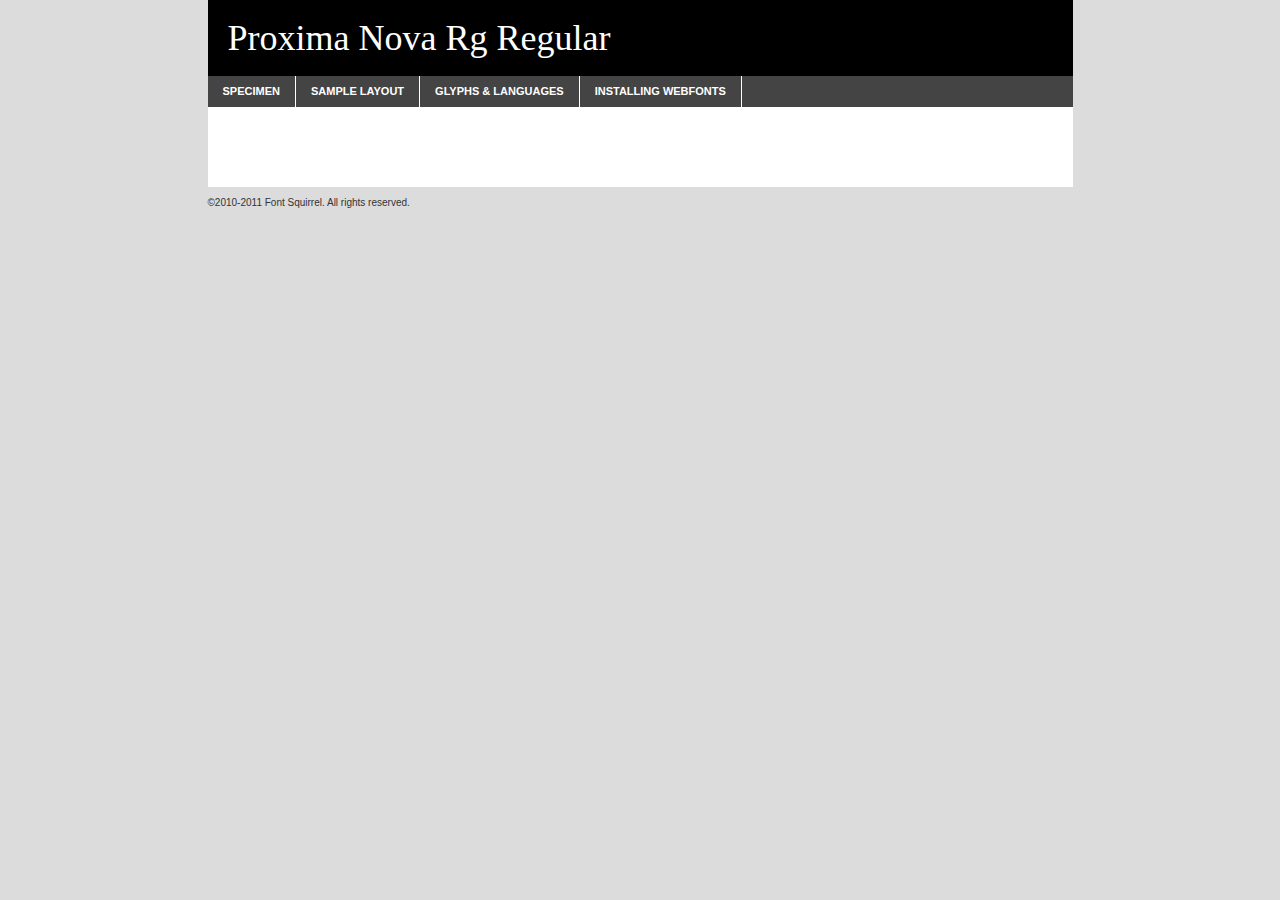
<file: fonts/proximanova/mark_simonson_-_proxima_nova_regular-demo.html>
<!DOCTYPE html PUBLIC "-//W3C//DTD XHTML 1.0 Transitional//EN"
	"http://www.w3.org/TR/xhtml1/DTD/xhtml1-transitional.dtd">

<html xmlns="http://www.w3.org/1999/xhtml" xml:lang="en" lang="en">
<head>
	<meta http-equiv="Content-Type" content="text/html; charset=utf-8" />
	<script src="http://ajax.googleapis.com/ajax/libs/jquery/1.7.2/jquery.min.js" type="text/javascript" charset="utf-8"></script>
	<script src="specimen_files/easytabs.js" type="text/javascript" charset="utf-8"></script>
	<link rel="stylesheet" href="specimen_files/specimen_stylesheet.css" type="text/css" charset="utf-8" />
	<link rel="stylesheet" href="stylesheet.css" type="text/css" charset="utf-8" />

	<style type="text/css">
					body{
				font-family: 'proxima_nova_rgregular';
							}
		</style>

	<title>Proxima Nova Rg Regular Specimen</title>
	
	
	<script type="text/javascript" charset="utf-8">
		$(document).ready(function() {
			$('#container').easyTabs({defaultContent:1});
		});
	</script>
</head>

<body>
<div id="container">
	<div id="header">
		Proxima Nova Rg Regular	</div>
	<ul class="tabs">
		<li><a href="#specimen">Specimen</a></li>
		<li><a href="#layout">Sample Layout</a></li>
				<li><a href="#glyphs">Glyphs &amp; Languages</a></li>
		<li><a href="#installing">Installing Webfonts</a></li>
		
	</ul>
	
	<div id="main_content">

		
			<div id="specimen">
		
				<div class="section">
					<div class="grid12 firstcol">
						<div class="huge">AaBb</div>
					</div>
				</div>
		
				<div class="section">
					<div class="glyph_range">A&#x200B;B&#x200b;C&#x200b;D&#x200b;E&#x200b;F&#x200b;G&#x200b;H&#x200b;I&#x200b;J&#x200b;K&#x200b;L&#x200b;M&#x200b;N&#x200b;O&#x200b;P&#x200b;Q&#x200b;R&#x200b;S&#x200b;T&#x200b;U&#x200b;V&#x200b;W&#x200b;X&#x200b;Y&#x200b;Z&#x200b;a&#x200b;b&#x200b;c&#x200b;d&#x200b;e&#x200b;f&#x200b;g&#x200b;h&#x200b;i&#x200b;j&#x200b;k&#x200b;l&#x200b;m&#x200b;n&#x200b;o&#x200b;p&#x200b;q&#x200b;r&#x200b;s&#x200b;t&#x200b;u&#x200b;v&#x200b;w&#x200b;x&#x200b;y&#x200b;z&#x200b;1&#x200b;2&#x200b;3&#x200b;4&#x200b;5&#x200b;6&#x200b;7&#x200b;8&#x200b;9&#x200b;0&#x200b;&amp;&#x200b;.&#x200b;,&#x200b;?&#x200b;!&#x200b;&#64;&#x200b;(&#x200b;)&#x200b;#&#x200b;$&#x200b;%&#x200b;*&#x200b;+&#x200b;-&#x200b;=&#x200b;:&#x200b;;</div>
				</div>
				<div class="section">
					<div class="grid12 firstcol">
						<table class="sample_table">
							<tr><td>10</td><td class="size10">abcdefghijklmnopqrstuvwxyzABCDEFGHIJKLMNOPQRSTUVWXYZ0123456789abcdefghijklmnopqrstuvwxyzABCDEFGHIJKLMNOPQRSTUVWXYZ0123456789abcdefghijklmnopqrstuvwxyzABCDEFGHIJKLMNOPQRSTUVWXYZ</td></tr>
							<tr><td>11</td><td class="size11">abcdefghijklmnopqrstuvwxyzABCDEFGHIJKLMNOPQRSTUVWXYZ0123456789abcdefghijklmnopqrstuvwxyzABCDEFGHIJKLMNOPQRSTUVWXYZ0123456789abcdefghijklmnopqrstuvwxyzABCDEFGHIJKLMNOPQRSTUVWXYZ</td></tr>
							<tr><td>12</td><td class="size12">abcdefghijklmnopqrstuvwxyzABCDEFGHIJKLMNOPQRSTUVWXYZ0123456789abcdefghijklmnopqrstuvwxyzABCDEFGHIJKLMNOPQRSTUVWXYZ0123456789abcdefghijklmnopqrstuvwxyzABCDEFGHIJKLMNOPQRSTUVWXYZ</td></tr>
							<tr><td>13</td><td class="size13">abcdefghijklmnopqrstuvwxyzABCDEFGHIJKLMNOPQRSTUVWXYZ0123456789abcdefghijklmnopqrstuvwxyzABCDEFGHIJKLMNOPQRSTUVWXYZ0123456789abcdefghijklmnopqrstuvwxyzABCDEFGHIJKLMNOPQRSTUVWXYZ</td></tr>
							<tr><td>14</td><td class="size14">abcdefghijklmnopqrstuvwxyzABCDEFGHIJKLMNOPQRSTUVWXYZ0123456789abcdefghijklmnopqrstuvwxyzABCDEFGHIJKLMNOPQRSTUVWXYZ0123456789abcdefghijklmnopqrstuvwxyzABCDEFGHIJKLMNOPQRSTUVWXYZ</td></tr>
							<tr><td>16</td><td class="size16">abcdefghijklmnopqrstuvwxyzABCDEFGHIJKLMNOPQRSTUVWXYZ0123456789abcdefghijklmnopqrstuvwxyzABCDEFGHIJKLMNOPQRSTUVWXYZ</td></tr>
							<tr><td>18</td><td class="size18">abcdefghijklmnopqrstuvwxyzABCDEFGHIJKLMNOPQRSTUVWXYZ0123456789abcdefghijklmnopqrstuvwxyzABCDEFGHIJKLMNOPQRSTUVWXYZ</td></tr>
							<tr><td>20</td><td class="size20">abcdefghijklmnopqrstuvwxyzABCDEFGHIJKLMNOPQRSTUVWXYZ0123456789abcdefghijklmnopqrstuvwxyzABCDEFGHIJKLMNOPQRSTUVWXYZ</td></tr>
							<tr><td>24</td><td class="size24">abcdefghijklmnopqrstuvwxyzABCDEFGHIJKLMNOPQRSTUVWXYZ0123456789abcdefghijklmnopqrstuvwxyzABCDEFGHIJKLMNOPQRSTUVWXYZ</td></tr>
							<tr><td>30</td><td class="size30">abcdefghijklmnopqrstuvwxyzABCDEFGHIJKLMNOPQRSTUVWXYZ0123456789abcdefghijklmnopqrstuvwxyzABCDEFGHIJKLMNOPQRSTUVWXYZ</td></tr>
							<tr><td>36</td><td class="size36">abcdefghijklmnopqrstuvwxyzABCDEFGHIJKLMNOPQRSTUVWXYZ0123456789abcdefghijklmnopqrstuvwxyzABCDEFGHIJKLMNOPQRSTUVWXYZ</td></tr>
							<tr><td>48</td><td class="size48">abcdefghijklmnopqrstuvwxyzABCDEFGHIJKLMNOPQRSTUVWXYZ0123456789abcdefghijklmnopqrstuvwxyzABCDEFGHIJKLMNOPQRSTUVWXYZ</td></tr>
							<tr><td>60</td><td class="size60">abcdefghijklmnopqrstuvwxyzABCDEFGHIJKLMNOPQRSTUVWXYZ0123456789abcdefghijklmnopqrstuvwxyzABCDEFGHIJKLMNOPQRSTUVWXYZ</td></tr>
							<tr><td>72</td><td class="size72">abcdefghijklmnopqrstuvwxyzABCDEFGHIJKLMNOPQRSTUVWXYZ0123456789abcdefghijklmnopqrstuvwxyzABCDEFGHIJKLMNOPQRSTUVWXYZ</td></tr>
							<tr><td>90</td><td class="size90">abcdefghijklmnopqrstuvwxyzABCDEFGHIJKLMNOPQRSTUVWXYZ0123456789abcdefghijklmnopqrstuvwxyzABCDEFGHIJKLMNOPQRSTUVWXYZ</td></tr>
						</table>
				
					</div>
			
				</div>
		
		
		
								<div class="section" id="bodycomparison">


										<div id="xheight">
				<div class="fontbody">&#x25FC;&#x25FC;&#x25FC;&#x25FC;&#x25FC;&#x25FC;&#x25FC;&#x25FC;&#x25FC;&#x25FC;&#x25FC;&#x25FC;&#x25FC;&#x25FC;&#x25FC;&#x25FC;&#x25FC;&#x25FC;&#x25FC;&#x25FC;&#x25FC;&#x25FC;&#x25FC;&#x25FC;&#x25FC;&#x25FC;&#x25FC;&#x25FC;&#x25FC;&#x25FC;&#x25FC;&#x25FC;&#x25FC;&#x25FC;&#x25FC;&#x25FC;&#x25FC;&#x25FC;&#x25FC;&#x25FC;&#x25FC;&#x25FC;&#x25FC;&#x25FC;&#x25FC;&#x25FC;&#x25FC;&#x25FC;&#x25FC;&#x25FC;&#x25FC;&#x25FC;&#x25FC;&#x25FC;&#x25FC;&#x25FC;&#x25FC;&#x25FC;&#x25FC;&#x25FC;&#x25FC;&#x25FC;&#x25FC;&#x25FC;&#x25FC;&#x25FC;&#x25FC;&#x25FC;&#x25FC;&#x25FC;&#x25FC;&#x25FC;&#x25FC;&#x25FC;&#x25FC;&#x25FC;&#x25FC;&#x25FC;&#x25FC;&#x25FC;&#x25FC;&#x25FC;&#x25FC;&#x25FC;&#x25FC;&#x25FC;&#x25FC;&#x25FC;&#x25FC;&#x25FC;&#x25FC;&#x25FC;&#x25FC;&#x25FC;&#x25FC;&#x25FC;&#x25FC;&#x25FC;&#x25FC;body</div><div class="arialbody">body</div><div class="verdanabody">body</div><div class="georgiabody">body</div></div>
										<div class="fontbody" style="z-index:1">
											body<span>Proxima Nova Rg Regular</span>
										</div>
										<div class="arialbody" style="z-index:1">
											body<span>Arial</span>
										</div>
										<div class="verdanabody" style="z-index:1">
											body<span>Verdana</span>
										</div>
										<div class="georgiabody" style="z-index:1">
											body<span>Georgia</span>
										</div>



								</div>
		
		
				<div class="section psample psample_row1" id="">
					
					<div class="grid2 firstcol">
						<p class="size10"><span>10.</span>Aenean lacinia bibendum nulla sed consectetur. Fusce dapibus, tellus ac cursus commodo, tortor mauris condimentum nibh, ut fermentum massa justo sit amet risus. Nullam id dolor id nibh ultricies vehicula ut id elit. Cum sociis natoque penatibus et magnis dis parturient montes, nascetur ridiculus mus. Nulla vitae elit libero, a pharetra augue.</p>
			
					</div>
					<div class="grid3">
						<p class="size11"><span>11.</span>Aenean lacinia bibendum nulla sed consectetur. Fusce dapibus, tellus ac cursus commodo, tortor mauris condimentum nibh, ut fermentum massa justo sit amet risus. Nullam id dolor id nibh ultricies vehicula ut id elit. Cum sociis natoque penatibus et magnis dis parturient montes, nascetur ridiculus mus. Nulla vitae elit libero, a pharetra augue.</p>
			
					</div>
					<div class="grid3">
						<p class="size12"><span>12.</span>Aenean lacinia bibendum nulla sed consectetur. Fusce dapibus, tellus ac cursus commodo, tortor mauris condimentum nibh, ut fermentum massa justo sit amet risus. Nullam id dolor id nibh ultricies vehicula ut id elit. Cum sociis natoque penatibus et magnis dis parturient montes, nascetur ridiculus mus. Nulla vitae elit libero, a pharetra augue.</p>
			
					</div>
					<div class="grid4">
						<p class="size13"><span>13.</span>Aenean lacinia bibendum nulla sed consectetur. Fusce dapibus, tellus ac cursus commodo, tortor mauris condimentum nibh, ut fermentum massa justo sit amet risus. Nullam id dolor id nibh ultricies vehicula ut id elit. Cum sociis natoque penatibus et magnis dis parturient montes, nascetur ridiculus mus. Nulla vitae elit libero, a pharetra augue.</p>
			
					</div>
					<div class="white_blend"></div>
					
				</div>
				<div class="section psample psample_row2" id="">
					<div class="grid3 firstcol">
						<p class="size14"><span>14.</span>Aenean lacinia bibendum nulla sed consectetur. Fusce dapibus, tellus ac cursus commodo, tortor mauris condimentum nibh, ut fermentum massa justo sit amet risus. Nullam id dolor id nibh ultricies vehicula ut id elit. Cum sociis natoque penatibus et magnis dis parturient montes, nascetur ridiculus mus. Nulla vitae elit libero, a pharetra augue.</p>
			
					</div>
					<div class="grid4">
						<p class="size16"><span>16.</span>Aenean lacinia bibendum nulla sed consectetur. Fusce dapibus, tellus ac cursus commodo, tortor mauris condimentum nibh, ut fermentum massa justo sit amet risus. Nullam id dolor id nibh ultricies vehicula ut id elit. Cum sociis natoque penatibus et magnis dis parturient montes, nascetur ridiculus mus. Nulla vitae elit libero, a pharetra augue.</p>
			
					</div>
					<div class="grid5">
						<p class="size18"><span>18.</span>Aenean lacinia bibendum nulla sed consectetur. Fusce dapibus, tellus ac cursus commodo, tortor mauris condimentum nibh, ut fermentum massa justo sit amet risus. Nullam id dolor id nibh ultricies vehicula ut id elit. Cum sociis natoque penatibus et magnis dis parturient montes, nascetur ridiculus mus. Nulla vitae elit libero, a pharetra augue.</p>
			
					</div>

					<div class="white_blend"></div>

				</div>
				
				<div class="section psample psample_row3" id="">
					<div class="grid5 firstcol">
						<p class="size20"><span>20.</span>Aenean lacinia bibendum nulla sed consectetur. Fusce dapibus, tellus ac cursus commodo, tortor mauris condimentum nibh, ut fermentum massa justo sit amet risus. Nullam id dolor id nibh ultricies vehicula ut id elit. Cum sociis natoque penatibus et magnis dis parturient montes, nascetur ridiculus mus. Nulla vitae elit libero, a pharetra augue.</p>
					</div>
					<div class="grid7">
						<p class="size24"><span>24.</span>Aenean lacinia bibendum nulla sed consectetur. Fusce dapibus, tellus ac cursus commodo, tortor mauris condimentum nibh, ut fermentum massa justo sit amet risus. Nullam id dolor id nibh ultricies vehicula ut id elit. Cum sociis natoque penatibus et magnis dis parturient montes, nascetur ridiculus mus. Nulla vitae elit libero, a pharetra augue.</p>
					</div>
					
					<div class="white_blend"></div>
					
				</div>
				
				<div class="section psample psample_row4" id="">
					<div class="grid12 firstcol">
						<p class="size30"><span>30.</span>Aenean lacinia bibendum nulla sed consectetur. Fusce dapibus, tellus ac cursus commodo, tortor mauris condimentum nibh, ut fermentum massa justo sit amet risus. Nullam id dolor id nibh ultricies vehicula ut id elit. Cum sociis natoque penatibus et magnis dis parturient montes, nascetur ridiculus mus. Nulla vitae elit libero, a pharetra augue.</p>
					</div>
					<div class="white_blend"></div>
					
				</div>
				
				
				
				<div class="section psample psample_row1 fullreverse">
					<div class="grid2 firstcol">
						<p class="size10"><span>10.</span>Aenean lacinia bibendum nulla sed consectetur. Fusce dapibus, tellus ac cursus commodo, tortor mauris condimentum nibh, ut fermentum massa justo sit amet risus. Nullam id dolor id nibh ultricies vehicula ut id elit. Cum sociis natoque penatibus et magnis dis parturient montes, nascetur ridiculus mus. Nulla vitae elit libero, a pharetra augue.</p>
			
					</div>
					<div class="grid3">
						<p class="size11"><span>11.</span>Aenean lacinia bibendum nulla sed consectetur. Fusce dapibus, tellus ac cursus commodo, tortor mauris condimentum nibh, ut fermentum massa justo sit amet risus. Nullam id dolor id nibh ultricies vehicula ut id elit. Cum sociis natoque penatibus et magnis dis parturient montes, nascetur ridiculus mus. Nulla vitae elit libero, a pharetra augue.</p>
			
					</div>
					<div class="grid3">
						<p class="size12"><span>12.</span>Aenean lacinia bibendum nulla sed consectetur. Fusce dapibus, tellus ac cursus commodo, tortor mauris condimentum nibh, ut fermentum massa justo sit amet risus. Nullam id dolor id nibh ultricies vehicula ut id elit. Cum sociis natoque penatibus et magnis dis parturient montes, nascetur ridiculus mus. Nulla vitae elit libero, a pharetra augue.</p>
			
					</div>
					<div class="grid4">
						<p class="size13"><span>13.</span>Aenean lacinia bibendum nulla sed consectetur. Fusce dapibus, tellus ac cursus commodo, tortor mauris condimentum nibh, ut fermentum massa justo sit amet risus. Nullam id dolor id nibh ultricies vehicula ut id elit. Cum sociis natoque penatibus et magnis dis parturient montes, nascetur ridiculus mus. Nulla vitae elit libero, a pharetra augue.</p>
			
					</div>
					<div class="black_blend"></div>
					
				</div>
				
				<div class="section psample psample_row2 fullreverse">
					<div class="grid3 firstcol">
						<p class="size14"><span>14.</span>Aenean lacinia bibendum nulla sed consectetur. Fusce dapibus, tellus ac cursus commodo, tortor mauris condimentum nibh, ut fermentum massa justo sit amet risus. Nullam id dolor id nibh ultricies vehicula ut id elit. Cum sociis natoque penatibus et magnis dis parturient montes, nascetur ridiculus mus. Nulla vitae elit libero, a pharetra augue.</p>
			
					</div>
					<div class="grid4">
						<p class="size16"><span>16.</span>Aenean lacinia bibendum nulla sed consectetur. Fusce dapibus, tellus ac cursus commodo, tortor mauris condimentum nibh, ut fermentum massa justo sit amet risus. Nullam id dolor id nibh ultricies vehicula ut id elit. Cum sociis natoque penatibus et magnis dis parturient montes, nascetur ridiculus mus. Nulla vitae elit libero, a pharetra augue.</p>
			
					</div>
					<div class="grid5">
						<p class="size18"><span>18.</span>Aenean lacinia bibendum nulla sed consectetur. Fusce dapibus, tellus ac cursus commodo, tortor mauris condimentum nibh, ut fermentum massa justo sit amet risus. Nullam id dolor id nibh ultricies vehicula ut id elit. Cum sociis natoque penatibus et magnis dis parturient montes, nascetur ridiculus mus. Nulla vitae elit libero, a pharetra augue.</p>
			
					</div>
					<div class="black_blend"></div>

				</div>
				
				<div class="section psample fullreverse psample_row3" id="">
					<div class="grid5 firstcol">
						<p class="size20"><span>20.</span>Aenean lacinia bibendum nulla sed consectetur. Fusce dapibus, tellus ac cursus commodo, tortor mauris condimentum nibh, ut fermentum massa justo sit amet risus. Nullam id dolor id nibh ultricies vehicula ut id elit. Cum sociis natoque penatibus et magnis dis parturient montes, nascetur ridiculus mus. Nulla vitae elit libero, a pharetra augue.</p>
					</div>
					<div class="grid7">
						<p class="size24"><span>24.</span>Aenean lacinia bibendum nulla sed consectetur. Fusce dapibus, tellus ac cursus commodo, tortor mauris condimentum nibh, ut fermentum massa justo sit amet risus. Nullam id dolor id nibh ultricies vehicula ut id elit. Cum sociis natoque penatibus et magnis dis parturient montes, nascetur ridiculus mus. Nulla vitae elit libero, a pharetra augue.</p>
					</div>
					
					<div class="black_blend"></div>
					
				</div>
				
				<div class="section psample fullreverse psample_row4" id="" style="border-bottom: 20px #000 solid;">
					<div class="grid12 firstcol">
						<p class="size30"><span>30.</span>Aenean lacinia bibendum nulla sed consectetur. Fusce dapibus, tellus ac cursus commodo, tortor mauris condimentum nibh, ut fermentum massa justo sit amet risus. Nullam id dolor id nibh ultricies vehicula ut id elit. Cum sociis natoque penatibus et magnis dis parturient montes, nascetur ridiculus mus. Nulla vitae elit libero, a pharetra augue.</p>
					</div>
					<div class="black_blend"></div>
					
				</div>
				
				
				
				
			</div>
			
			<div id="layout">
				
				<div class="section">
					
					<div class="grid12 firstcol">
						<h1>Lorem Ipsum Dolor</h1>
						<h2>Etiam porta sem malesuada magna mollis euismod</h2>
						
						<p class="byline">By <a href="#link">Aenean Lacinia</a></p>
					</div>
				</div>
				<div class="section">
					<div class="grid8 firstcol">
						<p class="large">Donec sed odio dui. Morbi leo risus, porta ac consectetur ac, vestibulum at eros. Fusce dapibus, tellus ac cursus commodo, tortor mauris condimentum nibh, ut fermentum massa justo sit amet risus. </p>

						
						<h3>Pellentesque ornare sem</h3>

						<p>Maecenas sed diam eget risus varius blandit sit amet non magna. Maecenas faucibus mollis interdum. Donec ullamcorper nulla non metus auctor fringilla. Nullam id dolor id nibh ultricies vehicula ut id elit. Nullam id dolor id nibh ultricies vehicula ut id elit. </p>

						<p>Aenean eu leo quam. Pellentesque ornare sem lacinia quam venenatis vestibulum. Lorem ipsum dolor sit amet, consectetur adipiscing elit. Cum sociis natoque penatibus et magnis dis parturient montes, nascetur ridiculus mus. </p>

						<p>Nulla vitae elit libero, a pharetra augue. Praesent commodo cursus magna, vel scelerisque nisl consectetur et. Aenean lacinia bibendum nulla sed consectetur. </p>

						<p>Nullam quis risus eget urna mollis ornare vel eu leo. Nullam quis risus eget urna mollis ornare vel eu leo. Maecenas sed diam eget risus varius blandit sit amet non magna. Donec ullamcorper nulla non metus auctor fringilla. </p>

						<h3>Cras mattis consectetur</h3>

						<p>Aenean eu leo quam. Pellentesque ornare sem lacinia quam venenatis vestibulum. Aenean lacinia bibendum nulla sed consectetur. Integer posuere erat a ante venenatis dapibus posuere velit aliquet. Cras mattis consectetur purus sit amet fermentum. </p>

						<p>Nullam id dolor id nibh ultricies vehicula ut id elit. Nullam quis risus eget urna mollis ornare vel eu leo. Cras mattis consectetur purus sit amet fermentum.</p>
					</div>
					
					<div class="grid4 sidebar">
						
						<div class="box reverse">
							<p class="last">Nullam quis risus eget urna mollis ornare vel eu leo. Donec ullamcorper nulla non metus auctor fringilla. Cras mattis consectetur purus sit amet fermentum. Sed posuere consectetur est at lobortis. Lorem ipsum dolor sit amet, consectetur adipiscing elit. </p>
						</div>
						
						<p class="caption">Maecenas sed diam eget risus varius.</p>

						<p>Vestibulum id ligula porta felis euismod semper. Integer posuere erat a ante venenatis dapibus posuere velit aliquet. Vestibulum id ligula porta felis euismod semper. Sed posuere consectetur est at lobortis. Maecenas sed diam eget risus varius blandit sit amet non magna. Fusce dapibus, tellus ac cursus commodo, tortor mauris condimentum nibh, ut fermentum massa justo sit amet risus. </p>

					

						<p>Duis mollis, est non commodo luctus, nisi erat porttitor ligula, eget lacinia odio sem nec elit. Aenean lacinia bibendum nulla sed consectetur. Vivamus sagittis lacus vel augue laoreet rutrum faucibus dolor auctor. Aenean lacinia bibendum nulla sed consectetur. Nullam quis risus eget urna mollis ornare vel eu leo. </p>

						<p>Praesent commodo cursus magna, vel scelerisque nisl consectetur et. Donec ullamcorper nulla non metus auctor fringilla. Maecenas faucibus mollis interdum. Fusce dapibus, tellus ac cursus commodo, tortor mauris condimentum nibh, ut fermentum massa justo sit amet risus. </p>

					</div>
				</div>
				
			</div>


			



		<div id="glyphs">
			<div class="section">
				<div class="grid12 firstcol">
			
				<h1>Language Support</h1>
				<p>The subset of Proxima Nova Rg Regular in this kit supports the following languages:<br />
			
					Albanian, Basque, Breton, Chamorro, Danish, Dutch, English, Faroese, Finnish, French, Frisian, Galician, German, Icelandic, Italian, Malagasy, Norwegian, Portuguese, Spanish, Swedish				</p>
				<h1>Glyph Chart</h1>
				<p>The subset of Proxima Nova Rg Regular in this kit includes all the glyphs listed below. Unicode entities are included above each glyph to help you insert individual characters into your layout.</p>
				<div id="glyph_chart">
			
																														 <div><p>&amp;#13;</p>&#13;</div>
																				 <div><p>&amp;#32;</p>&#32;</div>
																				 <div><p>&amp;#33;</p>&#33;</div>
																				 <div><p>&amp;#34;</p>&#34;</div>
																				 <div><p>&amp;#35;</p>&#35;</div>
																				 <div><p>&amp;#36;</p>&#36;</div>
																				 <div><p>&amp;#37;</p>&#37;</div>
																				 <div><p>&amp;#38;</p>&#38;</div>
																				 <div><p>&amp;#39;</p>&#39;</div>
																				 <div><p>&amp;#40;</p>&#40;</div>
																				 <div><p>&amp;#41;</p>&#41;</div>
																				 <div><p>&amp;#42;</p>&#42;</div>
																				 <div><p>&amp;#43;</p>&#43;</div>
																				 <div><p>&amp;#44;</p>&#44;</div>
																				 <div><p>&amp;#45;</p>&#45;</div>
																				 <div><p>&amp;#46;</p>&#46;</div>
																				 <div><p>&amp;#47;</p>&#47;</div>
																				 <div><p>&amp;#48;</p>&#48;</div>
																				 <div><p>&amp;#49;</p>&#49;</div>
																				 <div><p>&amp;#50;</p>&#50;</div>
																				 <div><p>&amp;#51;</p>&#51;</div>
																				 <div><p>&amp;#52;</p>&#52;</div>
																				 <div><p>&amp;#53;</p>&#53;</div>
																				 <div><p>&amp;#54;</p>&#54;</div>
																				 <div><p>&amp;#55;</p>&#55;</div>
																				 <div><p>&amp;#56;</p>&#56;</div>
																				 <div><p>&amp;#57;</p>&#57;</div>
																				 <div><p>&amp;#58;</p>&#58;</div>
																				 <div><p>&amp;#59;</p>&#59;</div>
																				 <div><p>&amp;#60;</p>&#60;</div>
																				 <div><p>&amp;#61;</p>&#61;</div>
																				 <div><p>&amp;#62;</p>&#62;</div>
																				 <div><p>&amp;#63;</p>&#63;</div>
																				 <div><p>&amp;#64;</p>&#64;</div>
																				 <div><p>&amp;#65;</p>&#65;</div>
																				 <div><p>&amp;#66;</p>&#66;</div>
																				 <div><p>&amp;#67;</p>&#67;</div>
																				 <div><p>&amp;#68;</p>&#68;</div>
																				 <div><p>&amp;#69;</p>&#69;</div>
																				 <div><p>&amp;#70;</p>&#70;</div>
																				 <div><p>&amp;#71;</p>&#71;</div>
																				 <div><p>&amp;#72;</p>&#72;</div>
																				 <div><p>&amp;#73;</p>&#73;</div>
																				 <div><p>&amp;#74;</p>&#74;</div>
																				 <div><p>&amp;#75;</p>&#75;</div>
																				 <div><p>&amp;#76;</p>&#76;</div>
																				 <div><p>&amp;#77;</p>&#77;</div>
																				 <div><p>&amp;#78;</p>&#78;</div>
																				 <div><p>&amp;#79;</p>&#79;</div>
																				 <div><p>&amp;#80;</p>&#80;</div>
																				 <div><p>&amp;#81;</p>&#81;</div>
																				 <div><p>&amp;#82;</p>&#82;</div>
																				 <div><p>&amp;#83;</p>&#83;</div>
																				 <div><p>&amp;#84;</p>&#84;</div>
																				 <div><p>&amp;#85;</p>&#85;</div>
																				 <div><p>&amp;#86;</p>&#86;</div>
																				 <div><p>&amp;#87;</p>&#87;</div>
																				 <div><p>&amp;#88;</p>&#88;</div>
																				 <div><p>&amp;#89;</p>&#89;</div>
																				 <div><p>&amp;#90;</p>&#90;</div>
																				 <div><p>&amp;#91;</p>&#91;</div>
																				 <div><p>&amp;#92;</p>&#92;</div>
																				 <div><p>&amp;#93;</p>&#93;</div>
																				 <div><p>&amp;#94;</p>&#94;</div>
																				 <div><p>&amp;#95;</p>&#95;</div>
																				 <div><p>&amp;#96;</p>&#96;</div>
																				 <div><p>&amp;#97;</p>&#97;</div>
																				 <div><p>&amp;#98;</p>&#98;</div>
																				 <div><p>&amp;#99;</p>&#99;</div>
																				 <div><p>&amp;#100;</p>&#100;</div>
																				 <div><p>&amp;#101;</p>&#101;</div>
																				 <div><p>&amp;#102;</p>&#102;</div>
																				 <div><p>&amp;#103;</p>&#103;</div>
																				 <div><p>&amp;#104;</p>&#104;</div>
																				 <div><p>&amp;#105;</p>&#105;</div>
																				 <div><p>&amp;#106;</p>&#106;</div>
																				 <div><p>&amp;#107;</p>&#107;</div>
																				 <div><p>&amp;#108;</p>&#108;</div>
																				 <div><p>&amp;#109;</p>&#109;</div>
																				 <div><p>&amp;#110;</p>&#110;</div>
																				 <div><p>&amp;#111;</p>&#111;</div>
																				 <div><p>&amp;#112;</p>&#112;</div>
																				 <div><p>&amp;#113;</p>&#113;</div>
																				 <div><p>&amp;#114;</p>&#114;</div>
																				 <div><p>&amp;#115;</p>&#115;</div>
																				 <div><p>&amp;#116;</p>&#116;</div>
																				 <div><p>&amp;#117;</p>&#117;</div>
																				 <div><p>&amp;#118;</p>&#118;</div>
																				 <div><p>&amp;#119;</p>&#119;</div>
																				 <div><p>&amp;#120;</p>&#120;</div>
																				 <div><p>&amp;#121;</p>&#121;</div>
																				 <div><p>&amp;#122;</p>&#122;</div>
																				 <div><p>&amp;#123;</p>&#123;</div>
																				 <div><p>&amp;#124;</p>&#124;</div>
																				 <div><p>&amp;#125;</p>&#125;</div>
																				 <div><p>&amp;#126;</p>&#126;</div>
																				 <div><p>&amp;#160;</p>&#160;</div>
																				 <div><p>&amp;#161;</p>&#161;</div>
																				 <div><p>&amp;#162;</p>&#162;</div>
																				 <div><p>&amp;#163;</p>&#163;</div>
																				 <div><p>&amp;#164;</p>&#164;</div>
																				 <div><p>&amp;#165;</p>&#165;</div>
																				 <div><p>&amp;#166;</p>&#166;</div>
																				 <div><p>&amp;#167;</p>&#167;</div>
																				 <div><p>&amp;#168;</p>&#168;</div>
																				 <div><p>&amp;#169;</p>&#169;</div>
																				 <div><p>&amp;#170;</p>&#170;</div>
																				 <div><p>&amp;#171;</p>&#171;</div>
																				 <div><p>&amp;#172;</p>&#172;</div>
																				 <div><p>&amp;#173;</p>&#173;</div>
																				 <div><p>&amp;#174;</p>&#174;</div>
																				 <div><p>&amp;#175;</p>&#175;</div>
																				 <div><p>&amp;#176;</p>&#176;</div>
																				 <div><p>&amp;#177;</p>&#177;</div>
																				 <div><p>&amp;#178;</p>&#178;</div>
																				 <div><p>&amp;#179;</p>&#179;</div>
																				 <div><p>&amp;#180;</p>&#180;</div>
																				 <div><p>&amp;#181;</p>&#181;</div>
																				 <div><p>&amp;#182;</p>&#182;</div>
																				 <div><p>&amp;#183;</p>&#183;</div>
																				 <div><p>&amp;#184;</p>&#184;</div>
																				 <div><p>&amp;#185;</p>&#185;</div>
																				 <div><p>&amp;#186;</p>&#186;</div>
																				 <div><p>&amp;#187;</p>&#187;</div>
																				 <div><p>&amp;#188;</p>&#188;</div>
																				 <div><p>&amp;#189;</p>&#189;</div>
																				 <div><p>&amp;#190;</p>&#190;</div>
																				 <div><p>&amp;#191;</p>&#191;</div>
																				 <div><p>&amp;#192;</p>&#192;</div>
																				 <div><p>&amp;#193;</p>&#193;</div>
																				 <div><p>&amp;#194;</p>&#194;</div>
																				 <div><p>&amp;#195;</p>&#195;</div>
																				 <div><p>&amp;#196;</p>&#196;</div>
																				 <div><p>&amp;#197;</p>&#197;</div>
																				 <div><p>&amp;#198;</p>&#198;</div>
																				 <div><p>&amp;#199;</p>&#199;</div>
																				 <div><p>&amp;#200;</p>&#200;</div>
																				 <div><p>&amp;#201;</p>&#201;</div>
																				 <div><p>&amp;#202;</p>&#202;</div>
																				 <div><p>&amp;#203;</p>&#203;</div>
																				 <div><p>&amp;#204;</p>&#204;</div>
																				 <div><p>&amp;#205;</p>&#205;</div>
																				 <div><p>&amp;#206;</p>&#206;</div>
																				 <div><p>&amp;#207;</p>&#207;</div>
																				 <div><p>&amp;#208;</p>&#208;</div>
																				 <div><p>&amp;#209;</p>&#209;</div>
																				 <div><p>&amp;#210;</p>&#210;</div>
																				 <div><p>&amp;#211;</p>&#211;</div>
																				 <div><p>&amp;#212;</p>&#212;</div>
																				 <div><p>&amp;#213;</p>&#213;</div>
																				 <div><p>&amp;#214;</p>&#214;</div>
																				 <div><p>&amp;#215;</p>&#215;</div>
																				 <div><p>&amp;#216;</p>&#216;</div>
																				 <div><p>&amp;#217;</p>&#217;</div>
																				 <div><p>&amp;#218;</p>&#218;</div>
																				 <div><p>&amp;#219;</p>&#219;</div>
																				 <div><p>&amp;#220;</p>&#220;</div>
																				 <div><p>&amp;#221;</p>&#221;</div>
																				 <div><p>&amp;#222;</p>&#222;</div>
																				 <div><p>&amp;#223;</p>&#223;</div>
																				 <div><p>&amp;#224;</p>&#224;</div>
																				 <div><p>&amp;#225;</p>&#225;</div>
																				 <div><p>&amp;#226;</p>&#226;</div>
																				 <div><p>&amp;#227;</p>&#227;</div>
																				 <div><p>&amp;#228;</p>&#228;</div>
																				 <div><p>&amp;#229;</p>&#229;</div>
																				 <div><p>&amp;#230;</p>&#230;</div>
																				 <div><p>&amp;#231;</p>&#231;</div>
																				 <div><p>&amp;#232;</p>&#232;</div>
																				 <div><p>&amp;#233;</p>&#233;</div>
																				 <div><p>&amp;#234;</p>&#234;</div>
																				 <div><p>&amp;#235;</p>&#235;</div>
																				 <div><p>&amp;#236;</p>&#236;</div>
																				 <div><p>&amp;#237;</p>&#237;</div>
																				 <div><p>&amp;#238;</p>&#238;</div>
																				 <div><p>&amp;#239;</p>&#239;</div>
																				 <div><p>&amp;#240;</p>&#240;</div>
																				 <div><p>&amp;#241;</p>&#241;</div>
																				 <div><p>&amp;#242;</p>&#242;</div>
																				 <div><p>&amp;#243;</p>&#243;</div>
																				 <div><p>&amp;#244;</p>&#244;</div>
																				 <div><p>&amp;#245;</p>&#245;</div>
																				 <div><p>&amp;#246;</p>&#246;</div>
																				 <div><p>&amp;#247;</p>&#247;</div>
																				 <div><p>&amp;#248;</p>&#248;</div>
																				 <div><p>&amp;#249;</p>&#249;</div>
																				 <div><p>&amp;#250;</p>&#250;</div>
																				 <div><p>&amp;#251;</p>&#251;</div>
																				 <div><p>&amp;#252;</p>&#252;</div>
																				 <div><p>&amp;#253;</p>&#253;</div>
																				 <div><p>&amp;#254;</p>&#254;</div>
																				 <div><p>&amp;#255;</p>&#255;</div>
																				 <div><p>&amp;#338;</p>&#338;</div>
																				 <div><p>&amp;#339;</p>&#339;</div>
																				 <div><p>&amp;#376;</p>&#376;</div>
																				 <div><p>&amp;#710;</p>&#710;</div>
																				 <div><p>&amp;#732;</p>&#732;</div>
																				 <div><p>&amp;#8192;</p>&#8192;</div>
																				 <div><p>&amp;#8193;</p>&#8193;</div>
																				 <div><p>&amp;#8194;</p>&#8194;</div>
																				 <div><p>&amp;#8195;</p>&#8195;</div>
																				 <div><p>&amp;#8196;</p>&#8196;</div>
																				 <div><p>&amp;#8197;</p>&#8197;</div>
																				 <div><p>&amp;#8198;</p>&#8198;</div>
																				 <div><p>&amp;#8199;</p>&#8199;</div>
																				 <div><p>&amp;#8200;</p>&#8200;</div>
																				 <div><p>&amp;#8201;</p>&#8201;</div>
																				 <div><p>&amp;#8202;</p>&#8202;</div>
																				 <div><p>&amp;#8208;</p>&#8208;</div>
																				 <div><p>&amp;#8209;</p>&#8209;</div>
																				 <div><p>&amp;#8210;</p>&#8210;</div>
																				 <div><p>&amp;#8211;</p>&#8211;</div>
																				 <div><p>&amp;#8212;</p>&#8212;</div>
																				 <div><p>&amp;#8216;</p>&#8216;</div>
																				 <div><p>&amp;#8217;</p>&#8217;</div>
																				 <div><p>&amp;#8218;</p>&#8218;</div>
																				 <div><p>&amp;#8220;</p>&#8220;</div>
																				 <div><p>&amp;#8221;</p>&#8221;</div>
																				 <div><p>&amp;#8222;</p>&#8222;</div>
																				 <div><p>&amp;#8226;</p>&#8226;</div>
																				 <div><p>&amp;#8230;</p>&#8230;</div>
																				 <div><p>&amp;#8239;</p>&#8239;</div>
																				 <div><p>&amp;#8249;</p>&#8249;</div>
																				 <div><p>&amp;#8250;</p>&#8250;</div>
																				 <div><p>&amp;#8287;</p>&#8287;</div>
																				 <div><p>&amp;#8364;</p>&#8364;</div>
																				 <div><p>&amp;#8482;</p>&#8482;</div>
																				 <div><p>&amp;#9724;</p>&#9724;</div>
																				 <div><p>&amp;#64257;</p>&#64257;</div>
																				 <div><p>&amp;#64258;</p>&#64258;</div>
																				 <div><p>&amp;#64259;</p>&#64259;</div>
																				 <div><p>&amp;#64260;</p>&#64260;</div>
																																						</div>	
				</div>
		
		
			</div>
		</div>
		
		
		<div id="specs">
			
		</div>
	
		<div id="installing">
			<div class="section">
				<div class="grid7 firstcol">
					<h1>Installing Webfonts</h1>
					
					<p>Webfonts are supported by all major browser platforms but not all in the same way. There are currently four different font formats that must be included in order to target all browsers. This includes TTF, WOFF, EOT and SVG.</p>
					
					<h2>1. Upload your webfonts</h2>
					<p>You must upload your webfont kit to your website. They should be in or near the same directory as your CSS files.</p>
					
					<h2>2. Include the webfont stylesheet</h2>
					<p>A special CSS @font-face declaration helps the various browsers select the appropriate font it needs without causing you a bunch of headaches. Learn more about this syntax by reading the <a href="http://www.fontspring.com/blog/further-hardening-of-the-bulletproof-syntax">Fontspring blog post</a> about it. The code for it is as follows:</p>


<code>
@font-face{ 
	font-family: 'MyWebFont';
	src: url('WebFont.eot');
	src: url('WebFont.eot?#iefix') format('embedded-opentype'),
	     url('WebFont.woff') format('woff'),
	     url('WebFont.ttf') format('truetype'),
	     url('WebFont.svg#webfont') format('svg');
}
</code>

	<p>We've already gone ahead and generated the code for you. All you have to do is link to the stylesheet in your HTML, like this:</p>
	<code>&lt;link rel=&quot;stylesheet&quot; href=&quot;stylesheet.css&quot; type=&quot;text/css&quot; charset=&quot;utf-8&quot; /&gt;</code>

					<h2>3. Modify your own stylesheet</h2>
					<p>To take advantage of your new fonts, you must tell your stylesheet to use them. Look at the original @font-face declaration above and find the property called "font-family." The name linked there will be what you use to reference the font. Prepend that webfont name to the font stack in the "font-family" property, inside the selector you want to change. For example:</p>
<code>p { font-family: 'WebFont', Arial, sans-serif; }</code>

<h2>4. Test</h2>
<p>Getting webfonts to work cross-browser <em>can</em> be tricky. Use the information in the sidebar to help you if you find that fonts aren't loading in a particular browser.</p>
				</div>
				
				<div class="grid5 sidebar">
					<div class="box">
						<h2>Troubleshooting<br />Font-Face Problems</h2>
						<p>Having trouble getting your webfonts to load in your new website? Here are some tips to sort out what might be the problem.</p>

						<h3>Fonts not showing in any browser</h3>

						<p>This sounds like you need to work on the plumbing. You either did not upload the fonts to the correct directory, or you did not link the fonts properly in the CSS. If you've confirmed that all this is correct and you still have a problem, take a look at your .htaccess file and see if requests are getting intercepted.</p>

						<h3>Fonts not loading in iPhone or iPad</h3>

						<p>The most common problem here is that you are serving the fonts from an IIS server. IIS refuses to serve files that have unknown MIME types. If that is the case, you must set the MIME type for SVG to "image/svg+xml" in the server settings. Follow these instructions from Microsoft if you need help.</p>

						<h3>Fonts not loading in Firefox</h3>

						<p>The primary reason for this failure? You are still using a version Firefox older than 3.5. So upgrade already! If that isn't it, then you are very likely serving fonts from a different domain. Firefox requires that all font assets be served from the same domain. Lastly it is possible that you need to add WOFF to your list of MIME types (if you are serving via IIS.)</p>

						<h3>Fonts not loading in IE</h3>

						<p>Are you looking at Internet Explorer on an actual Windows machine or are you cheating by using a service like Adobe BrowserLab? Many of these screenshot services do not render @font-face for IE. Best to test it on a real machine.</p>

						<h3>Fonts not loading in IE9</h3>

						<p>IE9, like Firefox, requires that fonts be served from the same domain as the website. Make sure that is the case.</p>
					</div>
				</div>
			</div>
			
		</div>
	
	</div>
	<div id="footer">
		<p>&copy;2010-2011 Font Squirrel. All rights reserved.</p>
	</div>
</div>
</body>
</html>
</file>
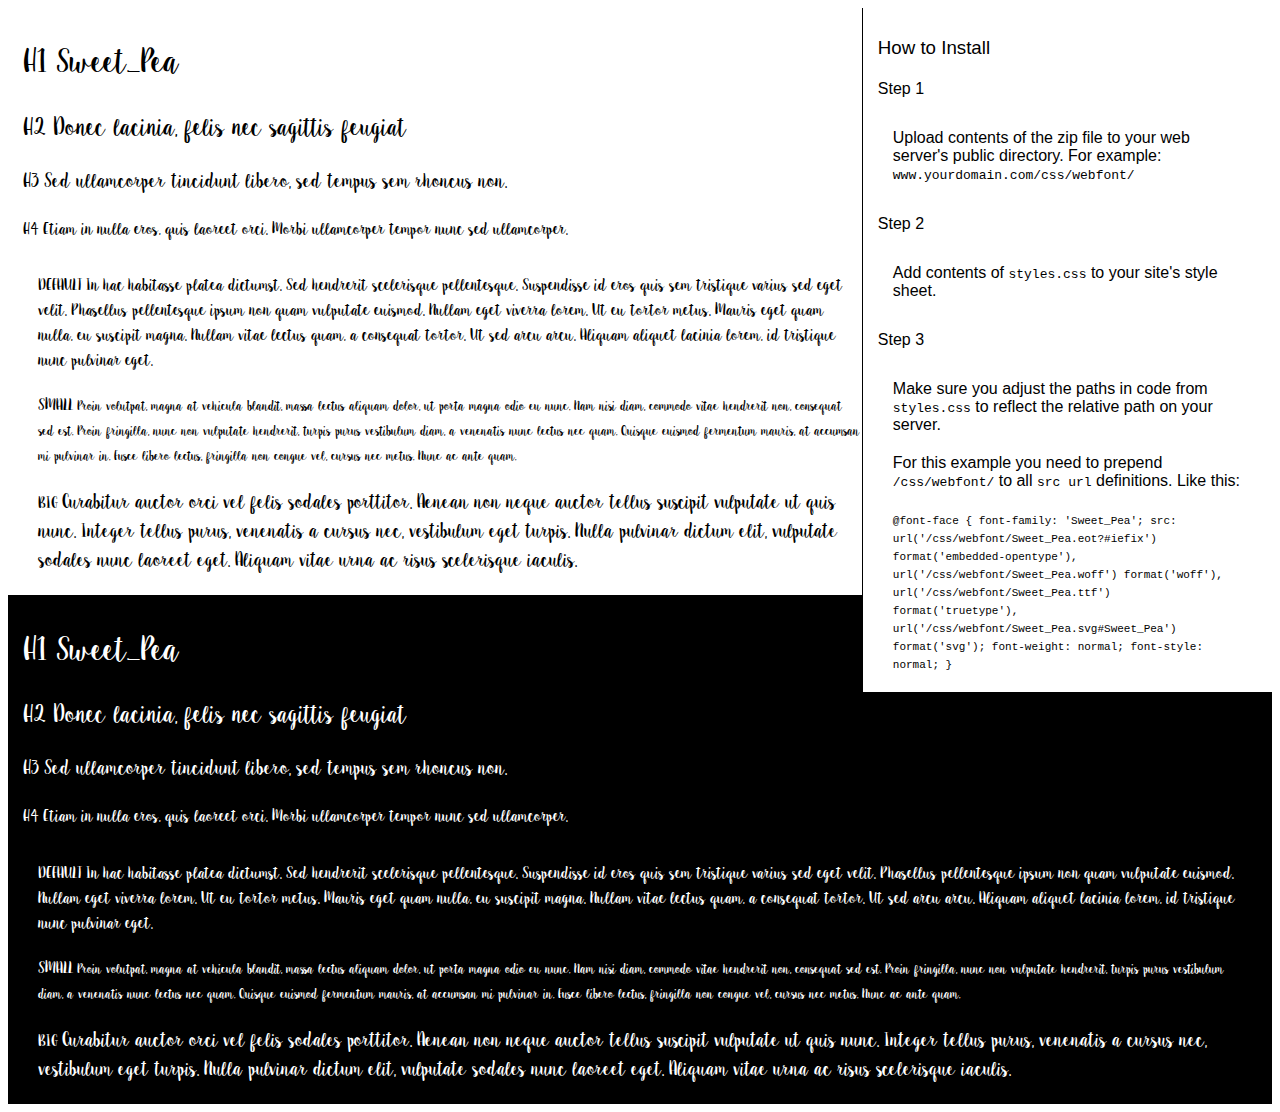
<file: fonts/sweetpea/preview.html>
<!DOCTYPE html>
<html>
<head>
<title>
Sweet_Pea
 - Web font preview
</title>
<style type='text/css'>

@font-face {
  font-family: 'Sweet_Pea';
  src: url('Sweet_Pea.eot?#iefix') format('embedded-opentype'),  url('Sweet_Pea.woff') format('woff'), url('Sweet_Pea.ttf')  format('truetype'), url('Sweet_Pea.svg#Sweet_Pea') format('svg');
  font-weight: normal;
  font-style: normal;
}

body { font-family: 'Sweet_Pea' !important; }
h1, h2, h3, h4 { font-weight: normal; }
.reg { color:black; background:white; }
.inverse { color:white; background:black; }
div { padding: 10px 15px; }
.right { background:white; width:30%; float: right; font-family: sans-serif; border: 1px solid black; border-width: 0 0 1px 1px;}
</style>
</head>
<body>
<div class='right'>
<h3>How to Install</h3>
<h4>Step 1</h4>
<div>
Upload contents of the zip file to your web server's public directory. For example:
<code>www.yourdomain.com/css/webfont/</code>
</div>
<h4>Step 2</h4>
<div>
Add contents of
<code>styles.css</code>
to your site's style sheet.
</div>
<h4>Step 3</h4>
<div>
Make sure you adjust the paths in code from
<code>styles.css</code>
to reflect the relative path on your server.
</div>
<div>
For this example you need to prepend
<code>/css/webfont/</code>
to all
<code>src url</code>
definitions. Like this:
</div>
<div>
<code style='font-size:11px;'>@font-face {
  font-family: 'Sweet_Pea';
  src: url('/css/webfont/Sweet_Pea.eot?#iefix') format('embedded-opentype'),  url('/css/webfont/Sweet_Pea.woff') format('woff'), url('/css/webfont/Sweet_Pea.ttf')  format('truetype'), url('/css/webfont/Sweet_Pea.svg#Sweet_Pea') format('svg');
  font-weight: normal;
  font-style: normal;
}</code>
</div>
</div>
<div class='reg'>
<h1>
H1
Sweet_Pea
</h1>
<h2>
H2
Donec lacinia, felis nec sagittis feugiat
</h2>
<h3>
H3
Sed ullamcorper tincidunt libero, sed tempus sem rhoncus non.
</h3>
<h4>
H4
Etiam in nulla eros, quis laoreet orci. Morbi ullamcorper tempor nunc sed ullamcorper.
</h4>
<div>
DEFAULT
In hac habitasse platea dictumst. Sed hendrerit scelerisque pellentesque. Suspendisse id eros quis sem tristique varius sed eget velit. Phasellus pellentesque ipsum non quam vulputate euismod. Nullam eget viverra lorem. Ut eu tortor metus. Mauris eget quam nulla, eu suscipit magna. Nullam vitae lectus quam, a consequat tortor. Ut sed arcu arcu. Aliquam aliquet lacinia lorem, id tristique nunc pulvinar eget.
</div>
<div>
SMALL
<small>
Proin volutpat, magna at vehicula blandit, massa lectus aliquam dolor, ut porta magna odio eu nunc. Nam nisi diam, commodo vitae hendrerit non, consequat sed est. Proin fringilla, nunc non vulputate hendrerit, turpis purus vestibulum diam, a venenatis nunc lectus nec quam. Quisque euismod fermentum mauris, at accumsan mi pulvinar in. Fusce libero lectus, fringilla non congue vel, cursus nec metus. Nunc ac ante quam.
</small>
</div>
<div>
BIG
<big>
Curabitur auctor orci vel felis sodales porttitor. Aenean non neque auctor tellus suscipit vulputate ut quis nunc. Integer tellus purus, venenatis a cursus nec, vestibulum eget turpis. Nulla pulvinar dictum elit, vulputate sodales nunc laoreet eget. Aliquam vitae urna ac risus scelerisque iaculis.
</big>
</div>

</div>
<div class='inverse'>
<h1>
H1
Sweet_Pea
</h1>
<h2>
H2
Donec lacinia, felis nec sagittis feugiat
</h2>
<h3>
H3
Sed ullamcorper tincidunt libero, sed tempus sem rhoncus non.
</h3>
<h4>
H4
Etiam in nulla eros, quis laoreet orci. Morbi ullamcorper tempor nunc sed ullamcorper.
</h4>
<div>
DEFAULT
In hac habitasse platea dictumst. Sed hendrerit scelerisque pellentesque. Suspendisse id eros quis sem tristique varius sed eget velit. Phasellus pellentesque ipsum non quam vulputate euismod. Nullam eget viverra lorem. Ut eu tortor metus. Mauris eget quam nulla, eu suscipit magna. Nullam vitae lectus quam, a consequat tortor. Ut sed arcu arcu. Aliquam aliquet lacinia lorem, id tristique nunc pulvinar eget.
</div>
<div>
SMALL
<small>
Proin volutpat, magna at vehicula blandit, massa lectus aliquam dolor, ut porta magna odio eu nunc. Nam nisi diam, commodo vitae hendrerit non, consequat sed est. Proin fringilla, nunc non vulputate hendrerit, turpis purus vestibulum diam, a venenatis nunc lectus nec quam. Quisque euismod fermentum mauris, at accumsan mi pulvinar in. Fusce libero lectus, fringilla non congue vel, cursus nec metus. Nunc ac ante quam.
</small>
</div>
<div>
BIG
<big>
Curabitur auctor orci vel felis sodales porttitor. Aenean non neque auctor tellus suscipit vulputate ut quis nunc. Integer tellus purus, venenatis a cursus nec, vestibulum eget turpis. Nulla pulvinar dictum elit, vulputate sodales nunc laoreet eget. Aliquam vitae urna ac risus scelerisque iaculis.
</big>
</div>

</div>
</body>
</html>
</file>
<file: fonts/proximanova/stylesheet.css>
/* Generated by Font Squirrel (http://www.fontsquirrel.com) on May 28, 2014 */



@font-face {
    font-family: 'proximanova_bold';
    src: url('mark_simonson_-_proxima_nova_bold-webfont.eot');
    src: url('mark_simonson_-_proxima_nova_bold-webfont.eot?#iefix') format('embedded-opentype'),
         url('mark_simonson_-_proxima_nova_bold-webfont.woff') format('woff'),
         url('mark_simonson_-_proxima_nova_bold-webfont.ttf') format('truetype'),
         url('mark_simonson_-_proxima_nova_bold-webfont.svg#proxima_nova_rgbold') format('svg');
    font-weight: normal;
    font-style: normal;

}




@font-face {
    font-family: 'proximanova_regular';
    src: url('mark_simonson_-_proxima_nova_regular-webfont.eot');
    src: url('mark_simonson_-_proxima_nova_regular-webfont.eot?#iefix') format('embedded-opentype'),
         url('mark_simonson_-_proxima_nova_regular-webfont.woff') format('woff'),
         url('mark_simonson_-_proxima_nova_regular-webfont.ttf') format('truetype'),
         url('mark_simonson_-_proxima_nova_regular-webfont.svg#proxima_nova_rgregular') format('svg');
    font-weight: normal;
    font-style: normal;

}
</file>
<file: fonts/proximanova/specimen_files/specimen_stylesheet.css>
@import url('grid_12-825-55-15.css');

/*  
	CSS Reset by Eric Meyer - Released under Public Domain
    http://meyerweb.com/eric/tools/css/reset/
*/
html, body, div, span, applet, object, iframe,
h1, h2, h3, h4, h5, h6, p, blockquote, pre,
a, abbr, acronym, address, big, cite, code,
del, dfn, em, font, img, ins, kbd, q, s, samp,
small, strike, strong, sub, sup, tt, var,
b, u, i, center, dl, dt, dd, ol, ul, li,
fieldset, form, label, legend, table, 
caption, tbody, tfoot, thead, tr, th, td 
                  {margin: 0;padding: 0;border: 0;outline: 0;
                  font-size: 100%;vertical-align: baseline;
                  background: transparent;}
body              {line-height: 1;}
ol, ul            {list-style: none;}
blockquote, q     {quotes: none;}
blockquote:before, blockquote:after,
q:before, q:after {content: '';	content: none;}
:focus            {outline: 0;}
ins               {text-decoration: none;}
del               {text-decoration: line-through;}
table             {border-collapse: collapse;border-spacing: 0;}




body {
	color: #000;
	background-color: #dcdcdc;
}

a {
	text-decoration: none;
	color: #1883ba;
}

h1{
	font-size: 32px;
	font-weight: normal;
	font-style: normal;
	margin-bottom: 18px;
}

h2{
	font-size: 18px;
}

#container {
	width: 865px;
	margin: 0px auto;
}


#header {
	padding: 20px;
	font-size: 36px;
	background-color: #000;
	color: #fff;
}

#header span {
	color: #666;
}
#main_content {
	background-color: #fff;
	padding: 60px 20px 20px;
}


#footer p {
	margin: 0;
	padding-top: 10px;
	padding-bottom: 50px;
	color: #333;
	font: 10px Arial, sans-serif;
}

.tabs {
	width: 100%;
	height: 31px;
	background-color: #444;
}
.tabs li {
	float:  left;
	margin: 0;
	overflow: hidden;
	background-color: #444;
}
.tabs li a {
	display: block;
	color: #fff;
	text-decoration: none;
	font: bold 11px/11px 'Arial';
	text-transform: uppercase;
	padding: 10px 15px;
	border-right: 1px solid #fff;
}

.tabs li a:hover {
		background-color: #00b3ff;

}

.tabs li.active a {
	color:  #000;
	background-color: #fff;
}



div.huge {
	
	font-size: 300px;
	line-height: 1em;
	padding: 0;
	letter-spacing: -.02em;
	overflow: hidden;
}
div.glyph_range {
	font-size: 72px;
	line-height: 1.1em;
}

.size10{ font-size: 10px; }
.size11{ font-size: 11px; }
.size12{ font-size: 12px; }
.size13{ font-size: 13px; }
.size14{ font-size: 14px; }
.size16{ font-size: 16px; }
.size18{ font-size: 18px; }
.size20{ font-size: 20px; }
.size24{ font-size: 24px; }
.size30{ font-size: 30px; }
.size36{ font-size: 36px; }
.size48{ font-size: 48px; }
.size60{ font-size: 60px; }
.size72{ font-size: 72px; }
.size90{ font-size: 90px; }


.psample_row1 {	height: 120px;}
.psample_row1 {	height: 120px;}
.psample_row2 {	height: 160px;}
.psample_row3 {	height: 160px;}
.psample_row4 {	height: 160px;}

.psample {
	overflow: hidden;
	position: relative;
}
.psample p {
	line-height: 1.3em;
	display: block;
	overflow: hidden;
	margin: 0;
}

.psample span {
	margin-right: .5em;
}

.white_blend {
	width: 100%;
	height: 61px;
	background-image: url([data-uri]);
	position: absolute;
	bottom: 0;
}
.black_blend {
	width: 100%;
	height: 61px;
	background-image: url([data-uri]);
	position: absolute;
	bottom: 0;
}
.fullreverse {
	background:  #000 !important;
	color:  #fff !important;
	margin-left: -20px;
	padding-left: 20px;
	margin-right: -20px;
	padding-right: 20px;
	padding: 20px;
	margin-bottom:0;
}


.sample_table td {
	padding-top: 3px;
	padding-bottom:5px;
	padding-left: 5px;
	vertical-align: middle;
	line-height: 1.2em;
}

.sample_table td:first-child {
	background-color: #eee;
	text-align: right;
	padding-right: 5px;
	padding-left: 0;
	padding: 5px;
	font: 11px/12px "Courier New", Courier, mono;
}

code {
	white-space: pre;
	background-color: #eee;
	display: block;
	padding: 10px;
	margin-bottom: 18px;
	overflow: auto;
}


.bottom,.last 	{margin-bottom:0 !important; padding-bottom:0 !important;}

.box  { 
  padding: 18px; 
  margin-bottom: 18px; 
  background: #eee; 
}

.reverse,.reversed { background:  #000 !important;color:  #fff !important; border: none !important;}

#bodycomparison {
	position: relative;
	overflow: hidden;
	font-size: 72px;
	height: 90px;
	white-space: nowrap;
}

#bodycomparison div{
	font-size: 72px;
	line-height: 90px;
	display: inline;
	margin: 0 15px 0 0;
	padding: 0;
}

#bodycomparison div span{
	font: 10px Arial;
	position: absolute;
	left: 0;
}
#xheight {
	float: none;
	position: absolute;
	color: #d9f3ff;
	font-size: 72px;
	line-height: 90px;
}

.fontbody {
 position: relative;
}
.arialbody{
	font-family: Arial;
	position: relative;
}
.verdanabody{
	font-family: Verdana;
	position: relative;
}
.georgiabody{
	font-family: Georgia;
	position: relative;
}

/* @group Layout page
 */

#layout h1 {
	font-size: 36px;
	line-height: 42px;
	font-weight: normal;
	font-style: normal;
}

#layout h2 {
	font-size: 24px;
	line-height: 23px;
	font-weight: normal;
	font-style: normal;
}

#layout h3 {
	font-size: 22px;
	line-height: 1.4em;
	margin-top: 1em;
	font-weight: normal;
	font-style: normal;
}


#layout p.byline {
	font-size: 12px;
	margin-top: 18px;
	line-height: 12px;
	margin-bottom: 0;
}
#layout p {
	font-size: 14px;
	line-height: 21px;
	margin-bottom: .5em;
}

#layout p.large{
	font-size: 18px;
	line-height: 26px;
}

#layout .sidebar p{
	font-size: 12px;
	line-height: 1.4em;
}

#layout p.caption {
	font-size: 10px;
	margin-top: -16px;
	margin-bottom: 18px;
}

/* @end */

/* @group Glyphs */

#glyph_chart div{
	background-color: #d9f3ff;
	color: black;
	float: left;
	font-size: 36px;
	height: 1.2em;
	line-height: 1.2em;
	margin-bottom: 1px;
	margin-right: 1px;
	text-align: center;
	width: 1.2em;
	position: relative;
	padding: .6em .2em .2em;
}

#glyph_chart div p {
	position: absolute;
	left: 0;
	top: 0;
	display: block;
	text-align: center;
	font: bold 9px Arial, sans-serif;
	background-color: #3a768f;
	width: 100%;
	color: #fff;
	padding: 2px 0;
}


#glyphs h1 {
	font-family: Arial, sans-serif;
}
/* @end */

/* @group Installing */

#installing {
	font: 13px Arial, sans-serif;
}

#installing p,
#glyphs p{
	line-height: 1.2em;
	margin-bottom: 18px;
	font: 13px Arial, sans-serif;
}



#installing h3{
	font-size: 15px;
	margin-top: 18px;
}

/* @end */

#rendering h1 {
	font-family: Arial, sans-serif;
}
.render_table td {
	font: 11px "Courier New", Courier, mono;
	vertical-align: middle;
}
</file>
